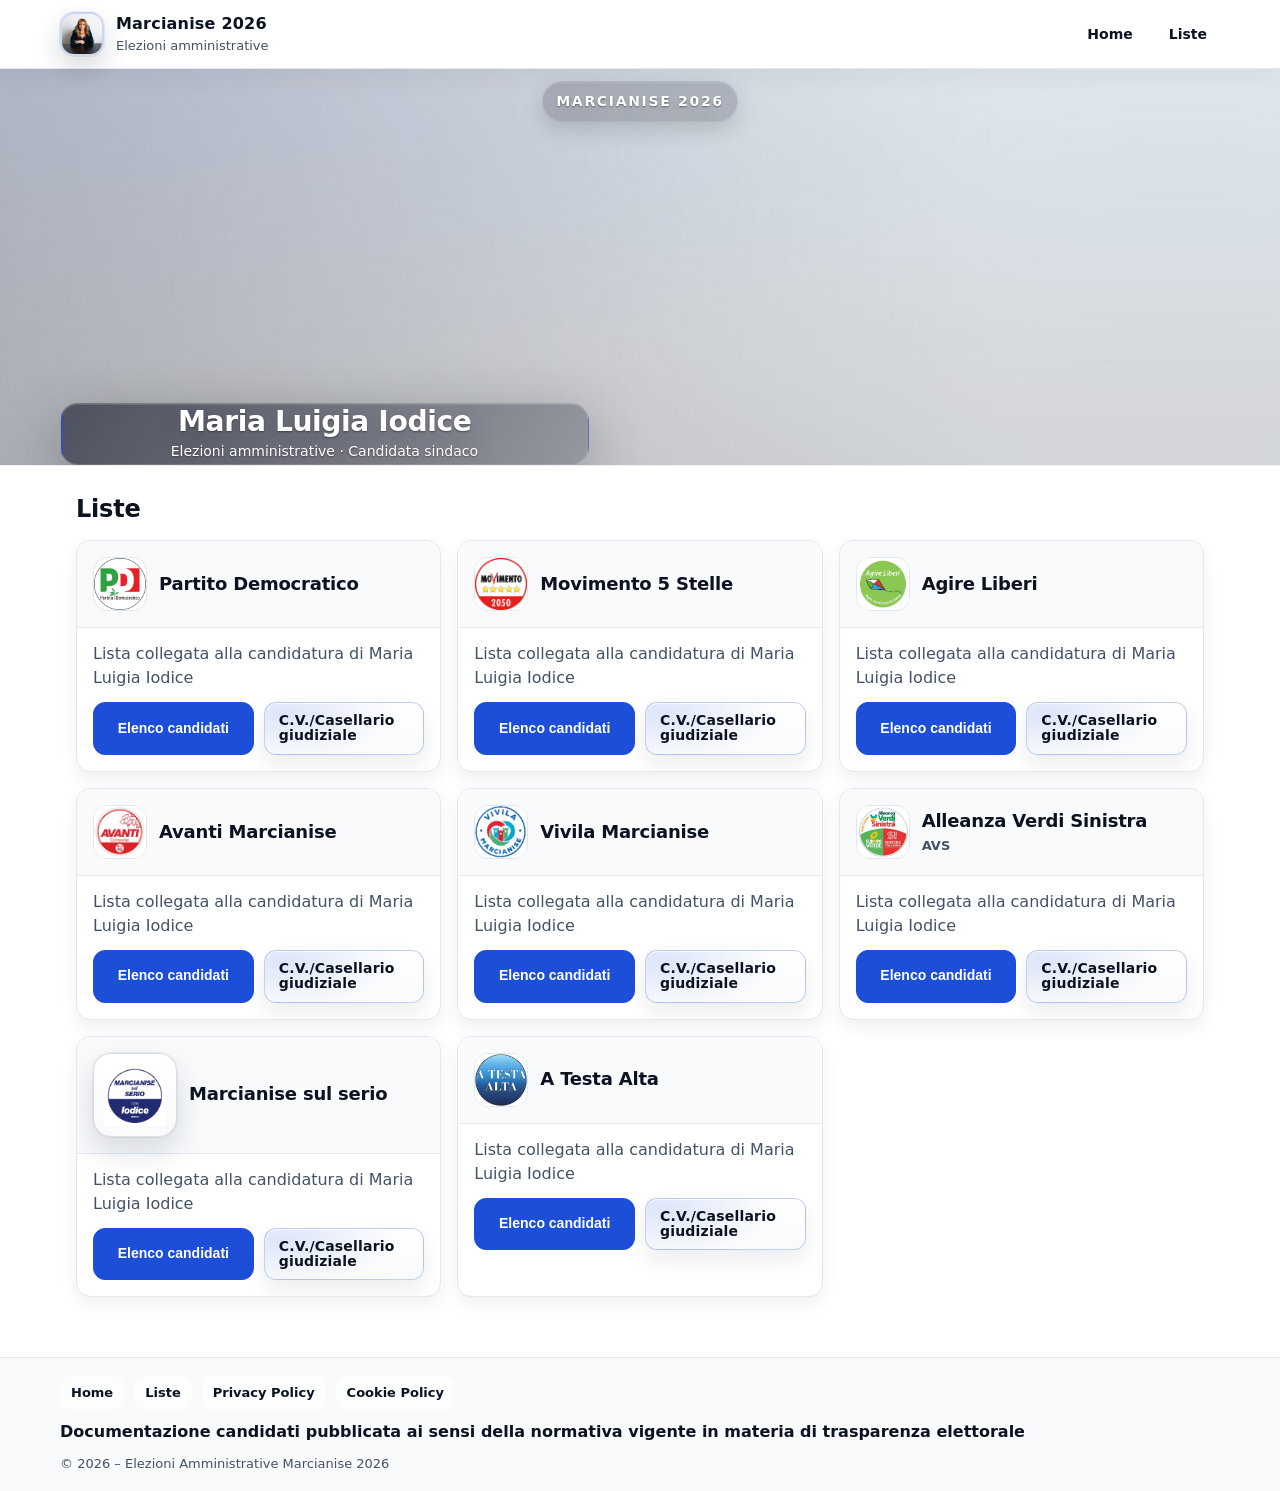
<file: index.html>
<!doctype html>
<html lang="it">
  <head>
    <meta charset="UTF-8" />
    <meta name="viewport" content="width=device-width, initial-scale=1.0" />
    <title>Elezioni Amministrative Marcianise 2026</title>
    <meta name="description" content="Pagina informativa: lista e documentazione candidati." />
    <meta name="referrer" content="no-referrer" />
    <meta
      http-equiv="Content-Security-Policy"
      content="default-src 'self'; img-src 'self' data:; style-src 'self' 'unsafe-inline'; script-src 'self' 'unsafe-inline'; base-uri 'self'; form-action 'none'; frame-ancestors 'none'; upgrade-insecure-requests"
    />
    <script>
      document.documentElement.classList.add("js")
    </script>
    <link rel="stylesheet" href="./style.css" />
    <link rel="preload" as="image" href="./1.webp" fetchpriority="high" media="(max-width: 640px) and (orientation: portrait)" />
    <link rel="preload" as="image" href="./1.1.webp" fetchpriority="high" media="(min-width: 641px)" />
    <script defer src="./nav.js"></script>
    <script defer src="./script.js"></script>
  </head>
  <body>
    <a class="skip-link" href="#contenuto">Vai al contenuto</a>

    <header class="site-header" role="banner">
      <div class="container header-inner">
        <a class="brand" href="#home" aria-label="Torna alla sezione Home">
          <img class="brand-logo" src="./2.webp" alt="Logo Marcianise 2026" width="44" height="44" decoding="async" />
          <div class="brand-text">
            <div class="brand-title" id="brandTitle">Marcianise 2026</div>
            <div class="brand-subtitle">Elezioni amministrative</div>
          </div>
        </a>

        <button class="nav-toggle" id="navToggle" type="button" aria-label="Apri menu" aria-expanded="false" aria-controls="topNav">
          <span class="nav-toggle-icon" aria-hidden="true">
            <span></span>
            <span></span>
            <span></span>
          </span>
        </button>

        <nav class="top-nav" id="topNav" aria-label="Navigazione">
          <ul class="nav-list" id="topNavList"></ul>
        </nav>
      </div>
    </header>

    <main id="contenuto" class="site-main" role="main">
      <section class="hero hero--image" id="home" aria-labelledby="hero-title">
        <div class="hero__media">
          <picture>
            <source media="(max-width: 640px) and (orientation: portrait)" srcset="./1.webp" />
            <source srcset="./1.1.webp" />
            <img class="hero__img" src="./1.1.webp" alt="Manifesto elettorale" decoding="async" fetchpriority="high" />
          </picture>
          <div class="hero__overlay" aria-hidden="true"></div>
        </div>
        <div class="container hero-inner">
          <div class="hero-kicker" id="hero-kicker">Marcianise 2026</div>
          <div class="hero-copy">
            <h1 class="h1" id="hero-title"><span id="candidateName">Maria Luigia Iodice</span></h1>
            <p class="lead">Elezioni amministrative · Candidata sindaco</p>
          </div>
        </div>
      </section>

      <section class="section" id="liste" aria-labelledby="lists-title">
        <div class="container">
          <div class="section-head">
            <h2 class="h2" id="lists-title">Liste</h2>
          </div>

          <div id="listsRoot" class="lists-grid" aria-live="polite"></div>
        </div>
      </section>

      <section class="section legal-section" id="privacy-policy" aria-labelledby="privacy-title">
        <div class="container legal-content">
          <div class="section-head">
            <h2 class="h2" id="privacy-title">Privacy Policy</h2>
            <p class="muted">Informativa sul trattamento dei dati personali ai sensi del Regolamento (UE) 2016/679 (“GDPR”).</p>
          </div>

          <dl class="legal-dl">
            <dt>Titolare del trattamento</dt>
            <dd>
              Il Titolare del trattamento dei dati personali trattati attraverso il presente sito è Maria Luigia Iodice, con recapito in Via Roma 25,
              81025 Marcianise (CE).<br />
              Email di contatto: [INSERIRE EMAIL UFFICIALE]<br />
              PEC: [INSERIRE EVENTUALE PEC]<br />
              Dominio del sito: [INSERIRE DOMINIO DEL SITO]
            </dd>

            <dt>Finalità del trattamento</dt>
            <dd>
              Il presente sito è realizzato con finalità di informazione politica ed elettorale in relazione alla candidatura a sindaco di Maria Luigia
              Iodice per le elezioni amministrative del Comune di Marcianise 2026. Il sito può inoltre pubblicare documentazione relativa ai candidati
              collegati alle liste, inclusi curriculum vitae e certificati del casellario giudiziale, ai sensi della normativa vigente in materia di
              trasparenza elettorale.
            </dd>

            <dt>Base giuridica del trattamento</dt>
            <dd>
              Il trattamento dei dati personali pubblicati sul sito trova la propria base giuridica nell’adempimento di obblighi previsti dalla normativa
              vigente in materia di trasparenza elettorale e, per i dati tecnici di navigazione eventualmente raccolti, nel legittimo interesse al corretto
              funzionamento e alla sicurezza del sito.
            </dd>

            <dt>Categorie di dati trattati</dt>
            <dd>
              <ul class="legal-list">
                <li>Dati di navigazione strettamente tecnici</li>
                <li>Dati identificativi contenuti nei documenti pubblicati</li>
                <li>Dati presenti nei curriculum vitae e nei certificati del casellario giudiziale dei candidati, nei limiti consentiti dalla legge</li>
              </ul>
            </dd>

            <dt>Minimizzazione dei dati</dt>
            <dd>
              I documenti pubblicati online devono essere preventivamente verificati e privati dei dati eccedenti o non pertinenti rispetto alle finalità
              di trasparenza elettorale.
              <div class="notice notice--info" role="note">
                <p class="muted">A titolo esemplificativo, non devono comparire o devono essere oscurati dati quali codice fiscale, indirizzo di residenza, numero di telefono personale, indirizzo email personale, riferimenti a documenti di riconoscimento, firma autografa, stato civile ed eventuale foto.</p>
              </div>
            </dd>

            <dt>Modalità del trattamento</dt>
            <dd>
              Il trattamento è effettuato con strumenti informatici e telematici, secondo principi di liceità, correttezza, trasparenza, pertinenza e
              minimizzazione, adottando misure ragionevoli di sicurezza adeguate alla natura dei dati trattati.
            </dd>

            <dt>Comunicazione e diffusione dei dati</dt>
            <dd>
              I dati pubblicati sul sito possono essere resi accessibili al pubblico esclusivamente nei limiti previsti dalla normativa in materia di
              trasparenza elettorale. I documenti pubblicati possono inoltre essere trasmessi al Comune di Marcianise nei termini e con le modalità
              previste dagli avvisi ufficiali.
            </dd>

            <dt>Periodo di conservazione</dt>
            <dd>
              I dati personali sono conservati online per il tempo strettamente necessario al perseguimento delle finalità informative ed agli adempimenti
              previsti dalla normativa elettorale applicabile, salvo eventuali ulteriori obblighi di legge o esigenze di tutela giuridica.
            </dd>

            <dt>Diritti degli interessati</dt>
            <dd>
              Gli interessati possono esercitare, nei casi previsti dagli articoli 15 e seguenti del GDPR, il diritto di accesso, rettifica, cancellazione,
              limitazione del trattamento, opposizione e gli altri diritti riconosciuti dalla normativa applicabile. Le richieste possono essere inviate al
              Titolare del trattamento ai recapiti sopra indicati.
            </dd>

            <dt>Diritto di reclamo</dt>
            <dd>Resta fermo il diritto di proporre reclamo al Garante per la protezione dei dati personali secondo le modalità previste dalla normativa vigente.</dd>

            <dt>Aggiornamenti</dt>
            <dd>
              La presente informativa può essere aggiornata in qualsiasi momento, anche in relazione a modifiche normative, tecniche o organizzative del
              sito. Data ultimo aggiornamento: [INSERIRE DATA]
            </dd>
          </dl>
        </div>
      </section>

      <section class="section legal-section" id="cookie-policy" aria-labelledby="cookie-title">
        <div class="container legal-content">
          <div class="section-head">
            <h2 class="h2" id="cookie-title">Cookie Policy</h2>
            <p class="muted">Informazioni sull’uso di cookie e tecnologie simili.</p>
          </div>

          <div class="notice notice--info" role="note">
            <p class="muted">
              Questo sito non utilizza cookie di profilazione né strumenti di tracciamento di terze parti. Se presenti, vengono utilizzati esclusivamente
              cookie tecnici strettamente necessari al corretto funzionamento del sito.
            </p>
          </div>

          <dl class="legal-dl">
            <dt>Cosa sono i cookie</dt>
            <dd>Piccoli file di testo che i siti web possono salvare sul dispositivo dell’utente per migliorare funzionalità e sicurezza.</dd>

            <dt>Cookie utilizzati</dt>
            <dd>
              <ul class="legal-list">
                <li>Cookie tecnici: necessari per la navigazione e per alcune funzionalità di base (se presenti)</li>
                <li>Cookie di profilazione: non utilizzati</li>
                <li>Cookie di terze parti: non utilizzati</li>
              </ul>
            </dd>

            <dt>Banner consenso</dt>
            <dd>
              Non è previsto un banner di consenso, poiché non sono impiegati cookie non tecnici. Qualora in futuro venissero introdotti strumenti di
              terze parti che richiedono consenso, il sito dovrà essere aggiornato con una gestione del consenso conforme.
            </dd>

            <dt>Gestione cookie dal browser</dt>
            <dd>È possibile gestire o disabilitare i cookie dalle impostazioni del proprio browser; la disabilitazione potrebbe influire su funzionalità tecniche.</dd>
          </dl>
        </div>
      </section>
    </main>

    <footer class="site-footer" role="contentinfo">
      <div class="container footer-inner">
        <nav class="footer-nav" aria-label="Link legali">
          <ul class="footer-links">
            <li><a href="#home">Home</a></li>
            <li><a href="#liste">Liste</a></li>
            <li><a href="#privacy-policy">Privacy Policy</a></li>
            <li><a href="#cookie-policy">Cookie Policy</a></li>
          </ul>
        </nav>
        <p class="footer-text">Documentazione candidati pubblicata ai sensi della normativa vigente in materia di trasparenza elettorale</p>
        <p class="footer-mini" id="footerYear"></p>
      </div>
    </footer>

  </body>
</html>
</file>
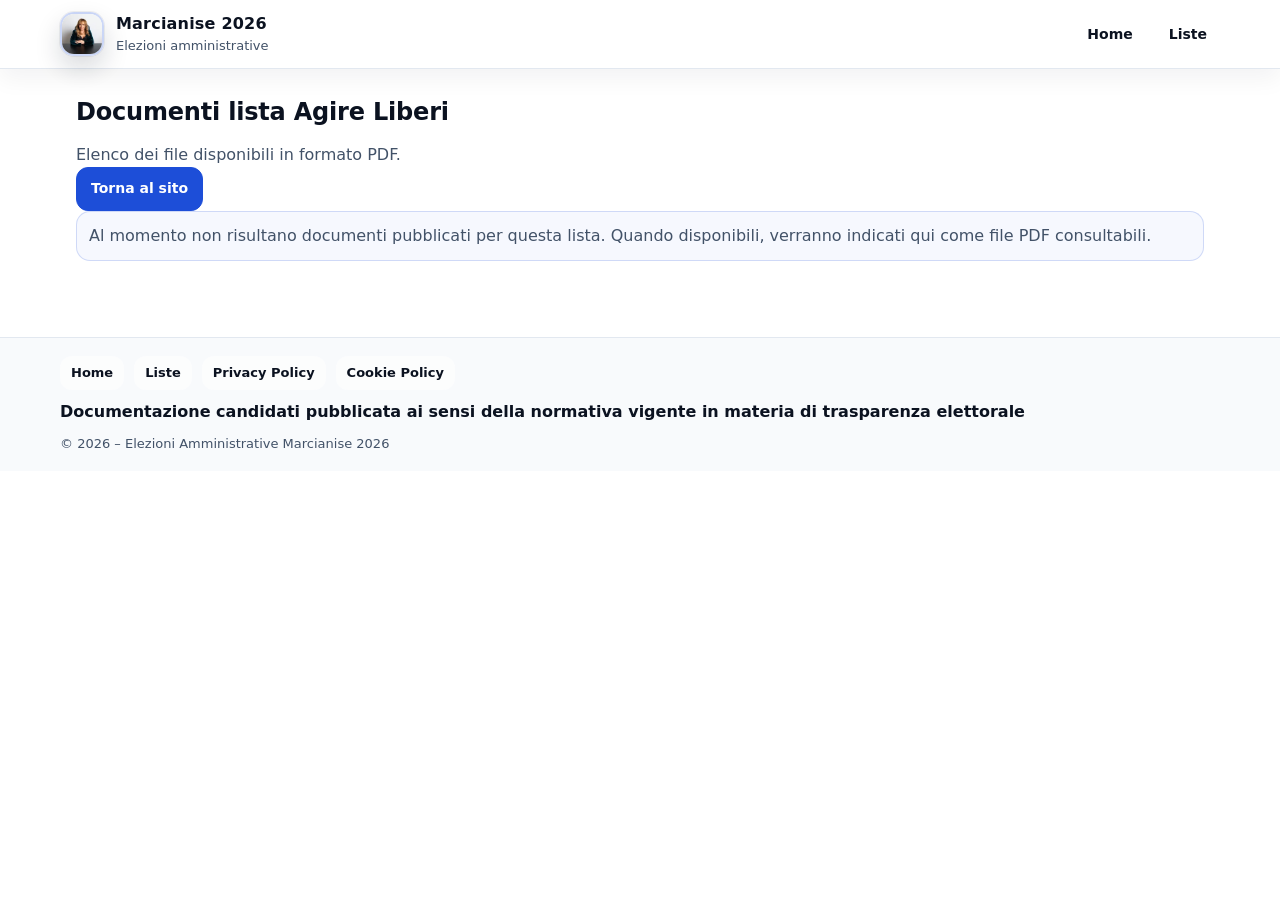
<file: cvcgagireliberi/index.html>
<!doctype html>
<html lang="it">
  <head>
    <meta charset="UTF-8" />
    <meta name="viewport" content="width=device-width, initial-scale=1.0" />
    <title>Documenti lista Agire Liberi</title>
    <meta name="referrer" content="no-referrer" />
    <meta
      http-equiv="Content-Security-Policy"
      content="default-src 'self'; img-src 'self' data:; style-src 'self' 'unsafe-inline'; script-src 'self' 'unsafe-inline'; base-uri 'self'; form-action 'none'; frame-ancestors 'none'; upgrade-insecure-requests"
    />
    <script>
      document.documentElement.classList.add("js")
    </script>
    <link rel="stylesheet" href="../style.css" />
    <script defer src="../nav.js"></script>
  </head>
  <body>
    <a class="skip-link" href="#contenuto">Vai al contenuto</a>

    <header class="site-header" role="banner">
      <div class="container header-inner">
        <a class="brand" href="../#home" aria-label="Torna alla Home">
          <img class="brand-logo" src="../2.webp" alt="Logo Marcianise 2026" width="44" height="44" decoding="async" />
          <div class="brand-text">
            <div class="brand-title">Marcianise 2026</div>
            <div class="brand-subtitle">Elezioni amministrative</div>
          </div>
        </a>

        <button class="nav-toggle" id="navToggle" type="button" aria-label="Apri menu" aria-expanded="false" aria-controls="topNav">
          <span class="nav-toggle-icon" aria-hidden="true">
            <span></span>
            <span></span>
            <span></span>
          </span>
        </button>

        <nav class="top-nav" id="topNav" aria-label="Navigazione">
          <ul class="nav-list">
            <li><a href="../#home">Home</a></li>
            <li><a href="../#liste">Liste</a></li>
          </ul>
        </nav>
      </div>
    </header>

    <main id="contenuto" class="site-main" role="main">
      <section class="section" aria-labelledby="docs-title">
        <div class="container">
          <div class="section-head">
            <h1 class="h2" id="docs-title">Documenti lista Agire Liberi</h1>
          </div>

          <p class="muted">Elenco dei file disponibili in formato PDF.</p>

          <div class="btn-row">
            <a class="btn btn-primary" href="../#liste">Torna al sito</a>
          </div>

          <div class="notice notice--info" role="note">
            <p class="muted">Al momento non risultano documenti pubblicati per questa lista. Quando disponibili, verranno indicati qui come file PDF consultabili.</p>
          </div>
        </div>
      </section>
    </main>

    <footer class="site-footer" role="contentinfo">
      <div class="container footer-inner">
        <nav class="footer-nav" aria-label="Link legali">
          <ul class="footer-links">
            <li><a href="../#home">Home</a></li>
            <li><a href="../#liste">Liste</a></li>
            <li><a href="../#privacy-policy">Privacy Policy</a></li>
            <li><a href="../#cookie-policy">Cookie Policy</a></li>
          </ul>
        </nav>
        <p class="footer-text">Documentazione candidati pubblicata ai sensi della normativa vigente in materia di trasparenza elettorale</p>
        <p class="footer-mini">© <span id="year"></span> – Elezioni Amministrative Marcianise 2026</p>
      </div>
    </footer>

    <script>
      document.getElementById("year").textContent = String(new Date().getFullYear())
    </script>
  </body>
</html>
</file>
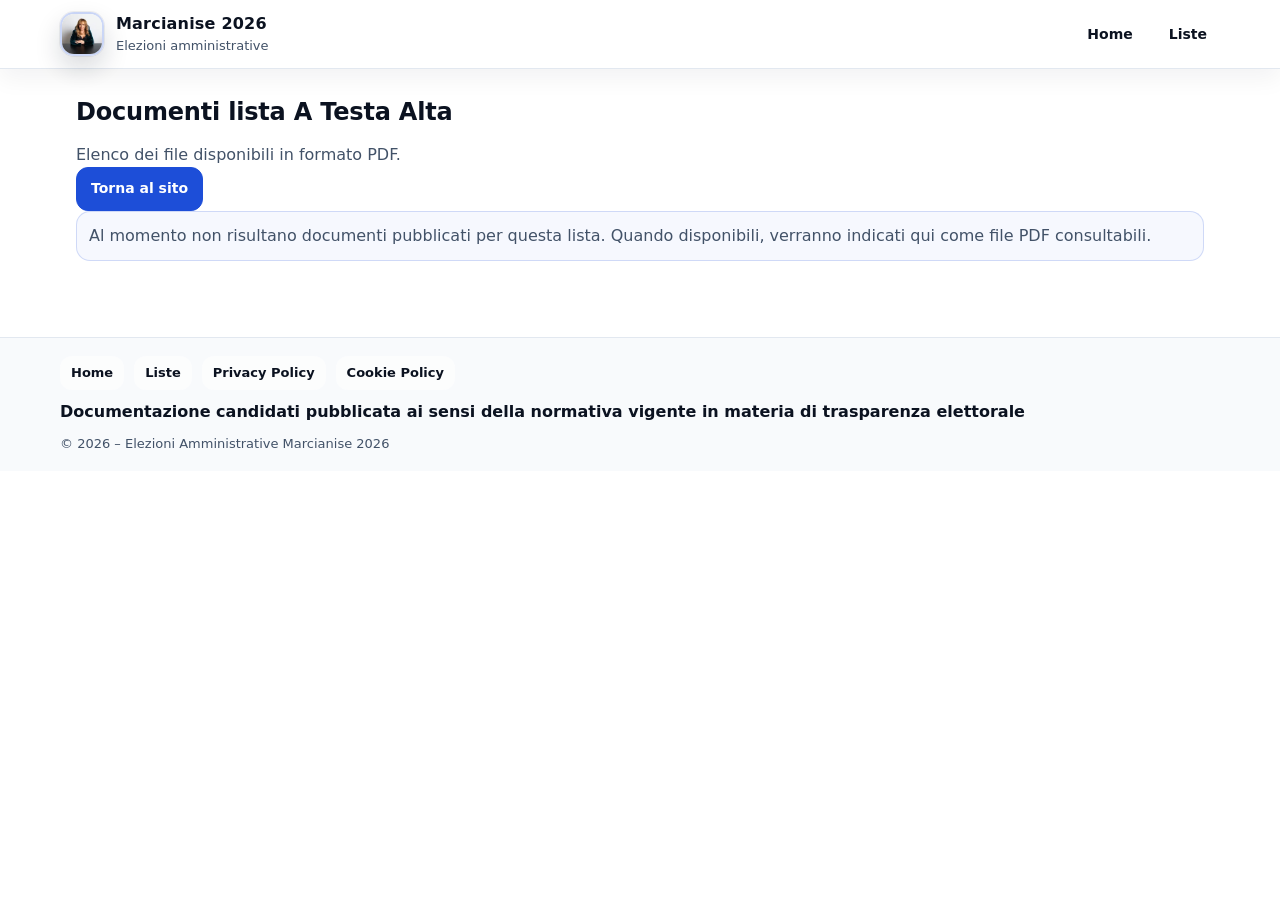
<file: cvcgatestaalta/index.html>
<!doctype html>
<html lang="it">
  <head>
    <meta charset="UTF-8" />
    <meta name="viewport" content="width=device-width, initial-scale=1.0" />
    <title>Documenti lista A Testa Alta</title>
    <meta name="referrer" content="no-referrer" />
    <meta
      http-equiv="Content-Security-Policy"
      content="default-src 'self'; img-src 'self' data:; style-src 'self' 'unsafe-inline'; script-src 'self' 'unsafe-inline'; base-uri 'self'; form-action 'none'; frame-ancestors 'none'; upgrade-insecure-requests"
    />
    <script>
      document.documentElement.classList.add("js")
    </script>
    <link rel="stylesheet" href="../style.css" />
    <script defer src="../nav.js"></script>
  </head>
  <body>
    <a class="skip-link" href="#contenuto">Vai al contenuto</a>

    <header class="site-header" role="banner">
      <div class="container header-inner">
        <a class="brand" href="../#home" aria-label="Torna alla Home">
          <img class="brand-logo" src="../2.webp" alt="Logo Marcianise 2026" width="44" height="44" decoding="async" />
          <div class="brand-text">
            <div class="brand-title">Marcianise 2026</div>
            <div class="brand-subtitle">Elezioni amministrative</div>
          </div>
        </a>

        <button class="nav-toggle" id="navToggle" type="button" aria-label="Apri menu" aria-expanded="false" aria-controls="topNav">
          <span class="nav-toggle-icon" aria-hidden="true">
            <span></span>
            <span></span>
            <span></span>
          </span>
        </button>

        <nav class="top-nav" id="topNav" aria-label="Navigazione">
          <ul class="nav-list">
            <li><a href="../#home">Home</a></li>
            <li><a href="../#liste">Liste</a></li>
          </ul>
        </nav>
      </div>
    </header>

    <main id="contenuto" class="site-main" role="main">
      <section class="section" aria-labelledby="docs-title">
        <div class="container">
          <div class="section-head">
            <h1 class="h2" id="docs-title">Documenti lista A Testa Alta</h1>
          </div>

          <p class="muted">Elenco dei file disponibili in formato PDF.</p>

          <div class="btn-row">
            <a class="btn btn-primary" href="../#liste">Torna al sito</a>
          </div>

          <div class="notice notice--info" role="note">
            <p class="muted">Al momento non risultano documenti pubblicati per questa lista. Quando disponibili, verranno indicati qui come file PDF consultabili.</p>
          </div>
        </div>
      </section>
    </main>

    <footer class="site-footer" role="contentinfo">
      <div class="container footer-inner">
        <nav class="footer-nav" aria-label="Link legali">
          <ul class="footer-links">
            <li><a href="../#home">Home</a></li>
            <li><a href="../#liste">Liste</a></li>
            <li><a href="../#privacy-policy">Privacy Policy</a></li>
            <li><a href="../#cookie-policy">Cookie Policy</a></li>
          </ul>
        </nav>
        <p class="footer-text">Documentazione candidati pubblicata ai sensi della normativa vigente in materia di trasparenza elettorale</p>
        <p class="footer-mini">© <span id="year"></span> – Elezioni Amministrative Marcianise 2026</p>
      </div>
    </footer>

    <script>
      document.getElementById("year").textContent = String(new Date().getFullYear())
    </script>
  </body>
</html>
</file>
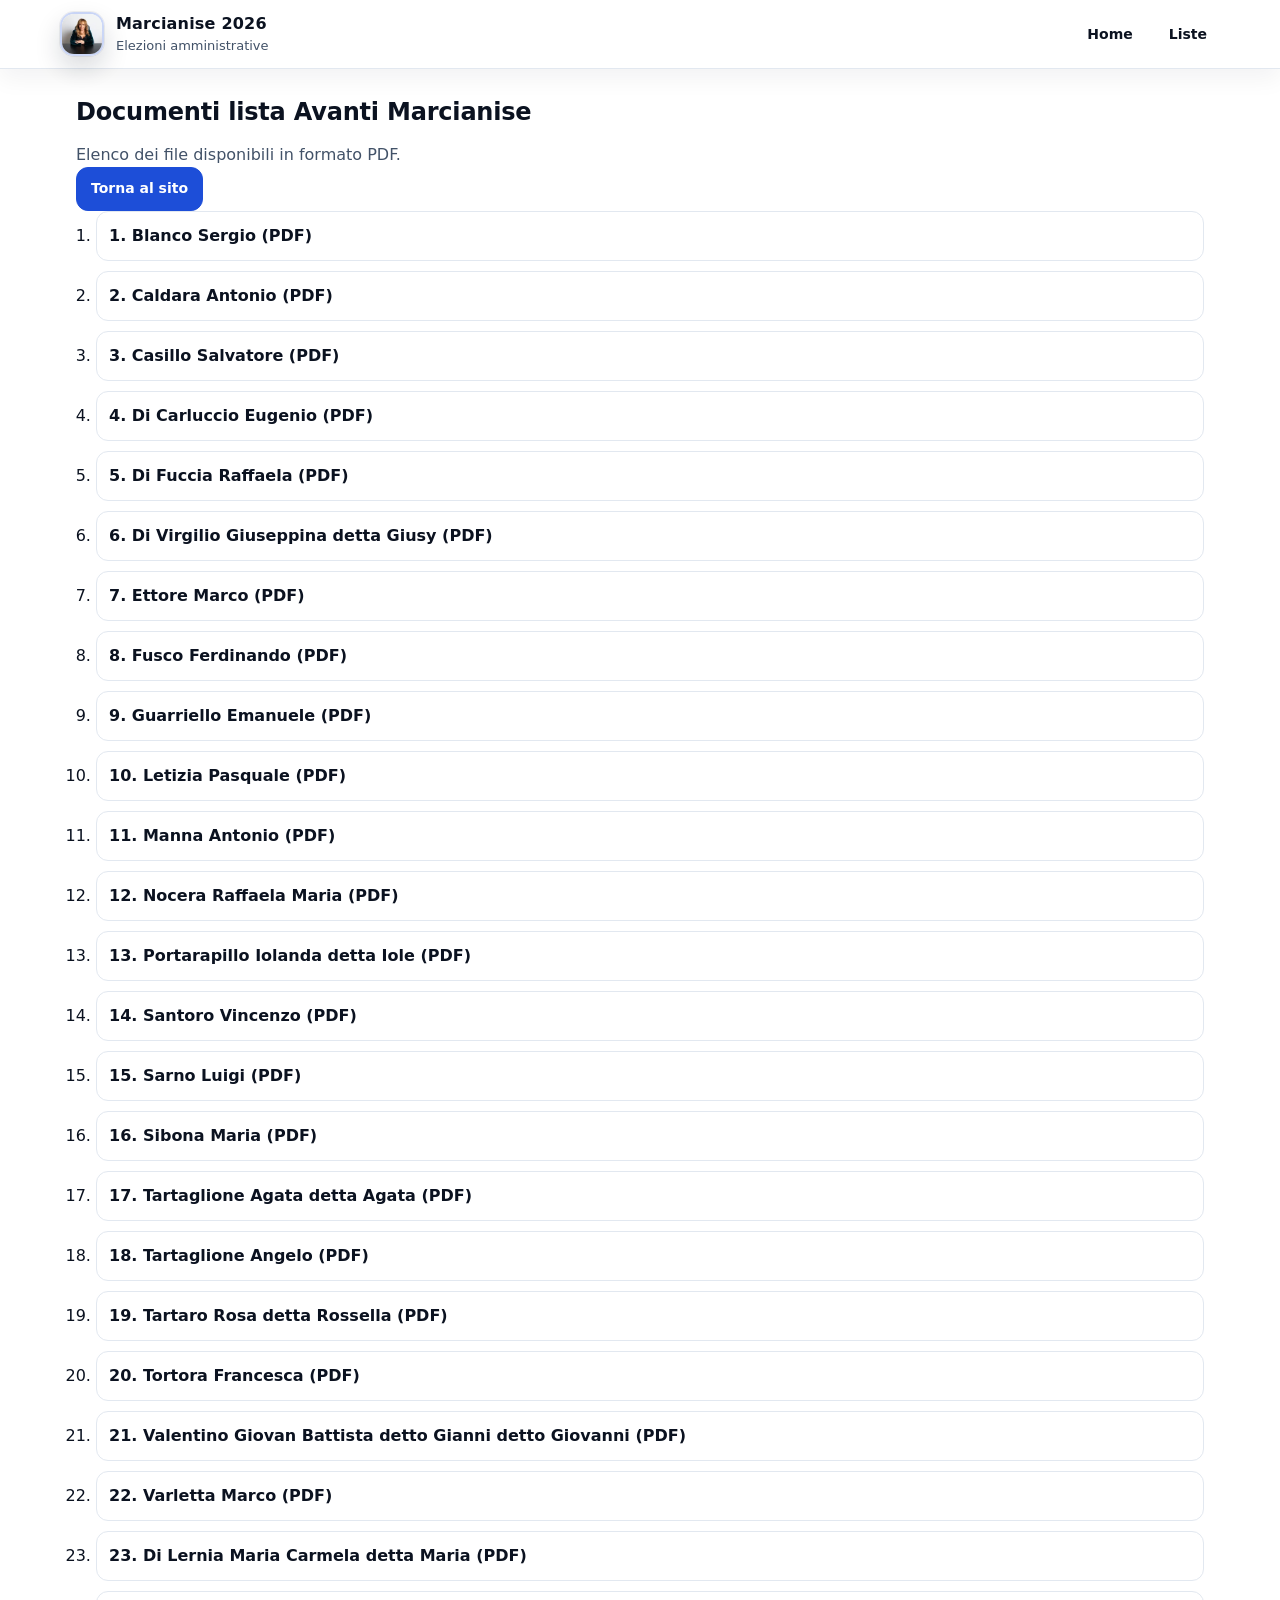
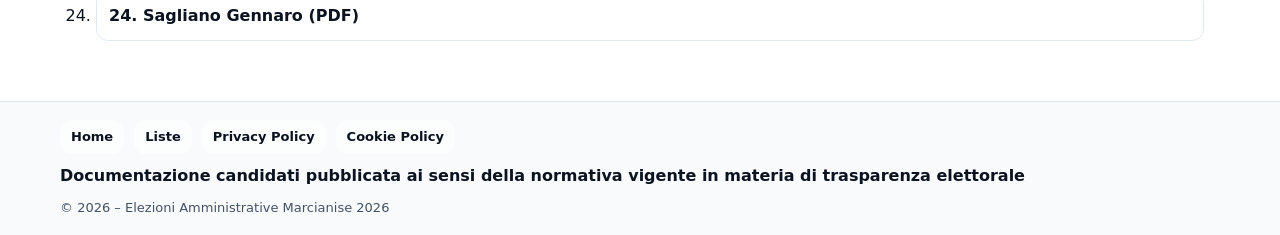
<file: cvcgavanti/index.html>
<!doctype html>
<html lang="it">
  <head>
    <meta charset="UTF-8" />
    <meta name="viewport" content="width=device-width, initial-scale=1.0" />
    <title>Documenti lista Avanti Marcianise</title>
    <meta name="referrer" content="no-referrer" />
    <meta
      http-equiv="Content-Security-Policy"
      content="default-src 'self'; img-src 'self' data:; style-src 'self' 'unsafe-inline'; script-src 'self' 'unsafe-inline'; base-uri 'self'; form-action 'none'; frame-ancestors 'none'; upgrade-insecure-requests"
    />
    <script>
      document.documentElement.classList.add("js")
    </script>
    <link rel="stylesheet" href="../style.css" />
    <script defer src="../nav.js"></script>
  </head>
  <body>
    <a class="skip-link" href="#contenuto">Vai al contenuto</a>

    <header class="site-header" role="banner">
      <div class="container header-inner">
        <a class="brand" href="../#home" aria-label="Torna alla Home">
          <img class="brand-logo" src="../2.webp" alt="Logo Marcianise 2026" width="44" height="44" decoding="async" />
          <div class="brand-text">
            <div class="brand-title">Marcianise 2026</div>
            <div class="brand-subtitle">Elezioni amministrative</div>
          </div>
        </a>

        <button class="nav-toggle" id="navToggle" type="button" aria-label="Apri menu" aria-expanded="false" aria-controls="topNav">
          <span class="nav-toggle-icon" aria-hidden="true">
            <span></span>
            <span></span>
            <span></span>
          </span>
        </button>

        <nav class="top-nav" id="topNav" aria-label="Navigazione">
          <ul class="nav-list">
            <li><a href="../#home">Home</a></li>
            <li><a href="../#liste">Liste</a></li>
          </ul>
        </nav>
      </div>
    </header>

    <main id="contenuto" class="site-main" role="main">
      <section class="section" aria-labelledby="docs-title">
        <div class="container">
          <div class="section-head">
            <h1 class="h2" id="docs-title">Documenti lista Avanti Marcianise</h1>
          </div>

          <p class="muted">Elenco dei file disponibili in formato PDF.</p>

          <div class="btn-row">
            <a class="btn btn-primary" href="../#liste">Torna al sito</a>
          </div>

          <ol class="candidate-grid" role="list" aria-label="Elenco documenti">
            <li class="candidate-item"><a href="./1.%20Blanco%20Sergio.pdf" target="_blank" rel="noopener noreferrer" referrerpolicy="no-referrer">1. Blanco Sergio (PDF)</a></li>
            <li class="candidate-item"><a href="./2.%20Caldara%20Antonio.pdf" target="_blank" rel="noopener noreferrer" referrerpolicy="no-referrer">2. Caldara Antonio (PDF)</a></li>
            <li class="candidate-item"><a href="./3.%20Casillo%20Salvatore.pdf" target="_blank" rel="noopener noreferrer" referrerpolicy="no-referrer">3. Casillo Salvatore (PDF)</a></li>
            <li class="candidate-item"><a href="./4.%20Di%20Carluccio%20Eugenio.pdf" target="_blank" rel="noopener noreferrer" referrerpolicy="no-referrer">4. Di Carluccio Eugenio (PDF)</a></li>
            <li class="candidate-item"><a href="./5.%20Di%20Fuccia%20Raffaela.pdf" target="_blank" rel="noopener noreferrer" referrerpolicy="no-referrer">5. Di Fuccia Raffaela (PDF)</a></li>
            <li class="candidate-item"><a href="./6.%20Di%20Virgilio%20Giuseppina%20detta%20Giusy.pdf" target="_blank" rel="noopener noreferrer" referrerpolicy="no-referrer">6. Di Virgilio Giuseppina detta Giusy (PDF)</a></li>
            <li class="candidate-item"><a href="./7.%20Ettore%20Marco.pdf" target="_blank" rel="noopener noreferrer" referrerpolicy="no-referrer">7. Ettore Marco (PDF)</a></li>
            <li class="candidate-item"><a href="./8.%20Fusco%20Ferdinando.pdf" target="_blank" rel="noopener noreferrer" referrerpolicy="no-referrer">8. Fusco Ferdinando (PDF)</a></li>
            <li class="candidate-item"><a href="./9.%20Guarriello%20Emanuele.pdf" target="_blank" rel="noopener noreferrer" referrerpolicy="no-referrer">9. Guarriello Emanuele (PDF)</a></li>
            <li class="candidate-item"><a href="./10.%20Letizia%20Pasquale.pdf" target="_blank" rel="noopener noreferrer" referrerpolicy="no-referrer">10. Letizia Pasquale (PDF)</a></li>
            <li class="candidate-item"><a href="./11.%20Manna%20Antonio.pdf" target="_blank" rel="noopener noreferrer" referrerpolicy="no-referrer">11. Manna Antonio (PDF)</a></li>
            <li class="candidate-item"><a href="./12.%20Nocera%20Raffaela%20Maria.pdf" target="_blank" rel="noopener noreferrer" referrerpolicy="no-referrer">12. Nocera Raffaela Maria (PDF)</a></li>
            <li class="candidate-item"><a href="./13.%20Portarapillo%20Iolanda%20detta%20Iole.pdf" target="_blank" rel="noopener noreferrer" referrerpolicy="no-referrer">13. Portarapillo Iolanda detta Iole (PDF)</a></li>
            <li class="candidate-item"><a href="./14.%20Santoro%20Vincenzo.pdf" target="_blank" rel="noopener noreferrer" referrerpolicy="no-referrer">14. Santoro Vincenzo (PDF)</a></li>
            <li class="candidate-item"><a href="./15.%20Sarno%20Luigi.pdf" target="_blank" rel="noopener noreferrer" referrerpolicy="no-referrer">15. Sarno Luigi (PDF)</a></li>
            <li class="candidate-item"><a href="./16.%20Sibona%20Maria.pdf" target="_blank" rel="noopener noreferrer" referrerpolicy="no-referrer">16. Sibona Maria (PDF)</a></li>
            <li class="candidate-item"><a href="./17.%20Tartaglione%20Agata%20detta%20Agata.pdf" target="_blank" rel="noopener noreferrer" referrerpolicy="no-referrer">17. Tartaglione Agata detta Agata (PDF)</a></li>
            <li class="candidate-item"><a href="./18.%20Tartaglione%20Angelo.pdf" target="_blank" rel="noopener noreferrer" referrerpolicy="no-referrer">18. Tartaglione Angelo (PDF)</a></li>
            <li class="candidate-item"><a href="./19.%20Tartaro%20Rosa%20detta%20Rossella.pdf" target="_blank" rel="noopener noreferrer" referrerpolicy="no-referrer">19. Tartaro Rosa detta Rossella (PDF)</a></li>
            <li class="candidate-item"><a href="./20.%20Tortora%20Francesca.pdf" target="_blank" rel="noopener noreferrer" referrerpolicy="no-referrer">20. Tortora Francesca (PDF)</a></li>
            <li class="candidate-item"><a href="./21.%20Valentino%20Giovan%20Battista%20detto%20Gianni%20detto%20Giovanni.pdf" target="_blank" rel="noopener noreferrer" referrerpolicy="no-referrer">21. Valentino Giovan Battista detto Gianni detto Giovanni (PDF)</a></li>
            <li class="candidate-item"><a href="./22.%20Varletta%20Marco.pdf" target="_blank" rel="noopener noreferrer" referrerpolicy="no-referrer">22. Varletta Marco (PDF)</a></li>
            <li class="candidate-item"><a href="./23.%20Di%20Lernia%20Maria%20Carmela%20detta%20Maria.pdf" target="_blank" rel="noopener noreferrer" referrerpolicy="no-referrer">23. Di Lernia Maria Carmela detta Maria (PDF)</a></li>
            <li class="candidate-item"><a href="./24.%20Sagliano%20Gennaro.pdf" target="_blank" rel="noopener noreferrer" referrerpolicy="no-referrer">24. Sagliano Gennaro (PDF)</a></li>
          </ol>
        </div>
      </section>
    </main>

    <footer class="site-footer" role="contentinfo">
      <div class="container footer-inner">
        <nav class="footer-nav" aria-label="Link legali">
          <ul class="footer-links">
            <li><a href="../#home">Home</a></li>
            <li><a href="../#liste">Liste</a></li>
            <li><a href="../#privacy-policy">Privacy Policy</a></li>
            <li><a href="../#cookie-policy">Cookie Policy</a></li>
          </ul>
        </nav>
        <p class="footer-text">Documentazione candidati pubblicata ai sensi della normativa vigente in materia di trasparenza elettorale</p>
        <p class="footer-mini">© <span id="year"></span> – Elezioni Amministrative Marcianise 2026</p>
      </div>
    </footer>

    <script>
      document.getElementById("year").textContent = String(new Date().getFullYear())
    </script>
  </body>
</html>
</file>
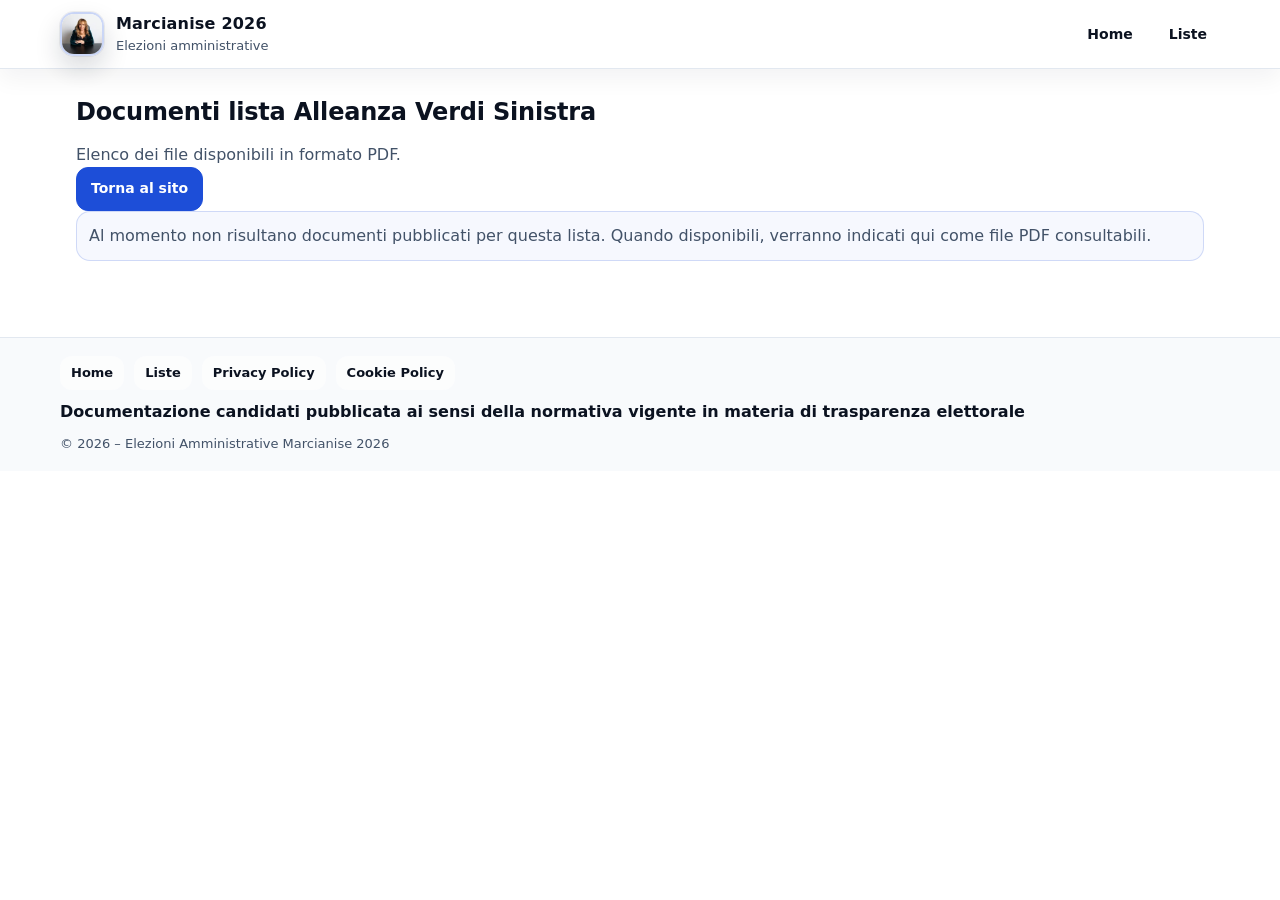
<file: cvcgavs/index.html>
<!doctype html>
<html lang="it">
  <head>
    <meta charset="UTF-8" />
    <meta name="viewport" content="width=device-width, initial-scale=1.0" />
    <title>Documenti lista Alleanza Verdi Sinistra</title>
    <meta name="referrer" content="no-referrer" />
    <meta
      http-equiv="Content-Security-Policy"
      content="default-src 'self'; img-src 'self' data:; style-src 'self' 'unsafe-inline'; script-src 'self' 'unsafe-inline'; base-uri 'self'; form-action 'none'; frame-ancestors 'none'; upgrade-insecure-requests"
    />
    <script>
      document.documentElement.classList.add("js")
    </script>
    <link rel="stylesheet" href="../style.css" />
    <script defer src="../nav.js"></script>
  </head>
  <body>
    <a class="skip-link" href="#contenuto">Vai al contenuto</a>

    <header class="site-header" role="banner">
      <div class="container header-inner">
        <a class="brand" href="../#home" aria-label="Torna alla Home">
          <img class="brand-logo" src="../2.webp" alt="Logo Marcianise 2026" width="44" height="44" decoding="async" />
          <div class="brand-text">
            <div class="brand-title">Marcianise 2026</div>
            <div class="brand-subtitle">Elezioni amministrative</div>
          </div>
        </a>

        <button class="nav-toggle" id="navToggle" type="button" aria-label="Apri menu" aria-expanded="false" aria-controls="topNav">
          <span class="nav-toggle-icon" aria-hidden="true">
            <span></span>
            <span></span>
            <span></span>
          </span>
        </button>

        <nav class="top-nav" id="topNav" aria-label="Navigazione">
          <ul class="nav-list">
            <li><a href="../#home">Home</a></li>
            <li><a href="../#liste">Liste</a></li>
          </ul>
        </nav>
      </div>
    </header>

    <main id="contenuto" class="site-main" role="main">
      <section class="section" aria-labelledby="docs-title">
        <div class="container">
          <div class="section-head">
            <h1 class="h2" id="docs-title">Documenti lista Alleanza Verdi Sinistra</h1>
          </div>

          <p class="muted">Elenco dei file disponibili in formato PDF.</p>

          <div class="btn-row">
            <a class="btn btn-primary" href="../#liste">Torna al sito</a>
          </div>

          <div class="notice notice--info" role="note">
            <p class="muted">Al momento non risultano documenti pubblicati per questa lista. Quando disponibili, verranno indicati qui come file PDF consultabili.</p>
          </div>
        </div>
      </section>
    </main>

    <footer class="site-footer" role="contentinfo">
      <div class="container footer-inner">
        <nav class="footer-nav" aria-label="Link legali">
          <ul class="footer-links">
            <li><a href="../#home">Home</a></li>
            <li><a href="../#liste">Liste</a></li>
            <li><a href="../#privacy-policy">Privacy Policy</a></li>
            <li><a href="../#cookie-policy">Cookie Policy</a></li>
          </ul>
        </nav>
        <p class="footer-text">Documentazione candidati pubblicata ai sensi della normativa vigente in materia di trasparenza elettorale</p>
        <p class="footer-mini">© <span id="year"></span> – Elezioni Amministrative Marcianise 2026</p>
      </div>
    </footer>

    <script>
      document.getElementById("year").textContent = String(new Date().getFullYear())
    </script>
  </body>
</html>
</file>
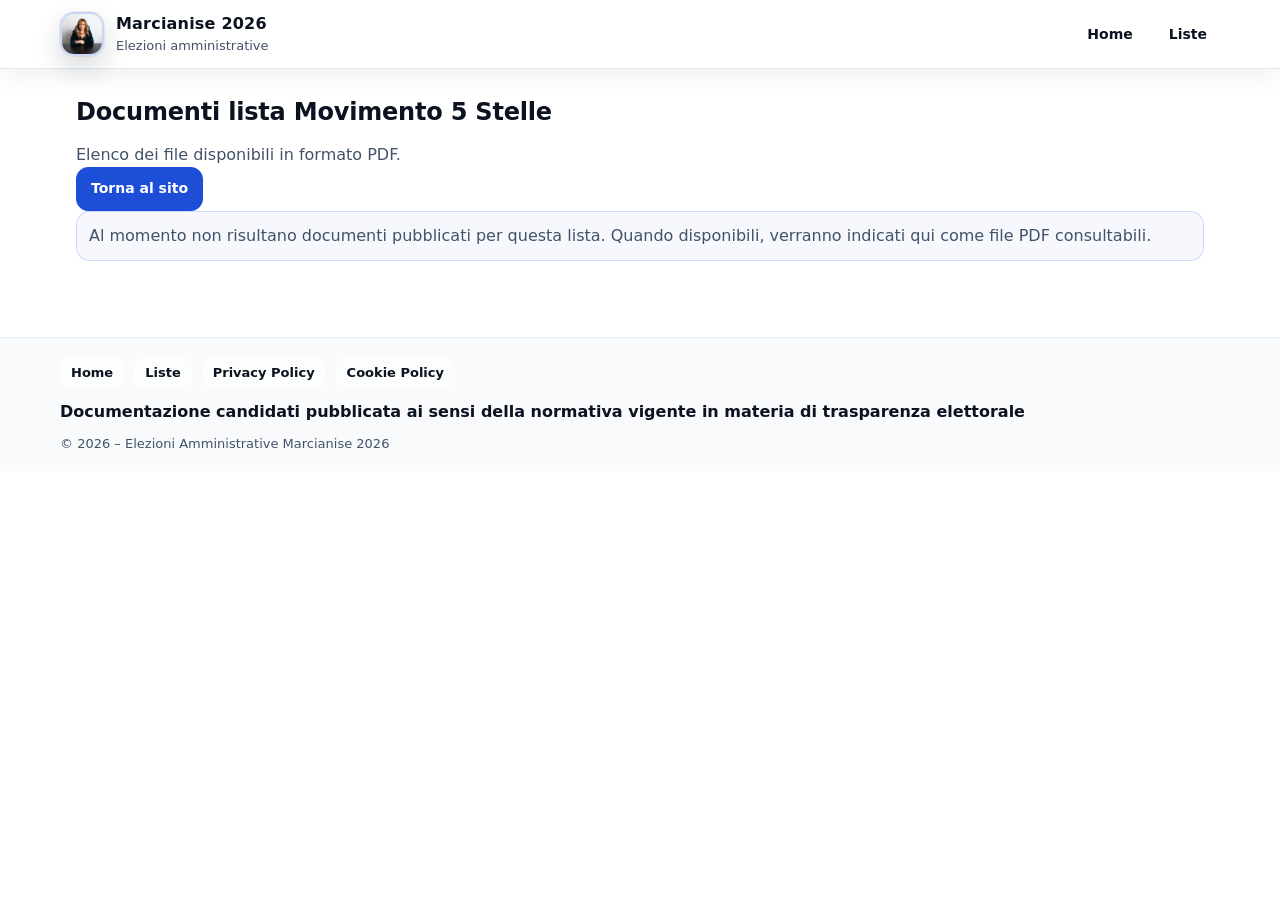
<file: cvcgm5s/index.html>
<!doctype html>
<html lang="it">
  <head>
    <meta charset="UTF-8" />
    <meta name="viewport" content="width=device-width, initial-scale=1.0" />
    <title>Documenti lista Movimento 5 Stelle</title>
    <meta name="referrer" content="no-referrer" />
    <meta
      http-equiv="Content-Security-Policy"
      content="default-src 'self'; img-src 'self' data:; style-src 'self' 'unsafe-inline'; script-src 'self' 'unsafe-inline'; base-uri 'self'; form-action 'none'; frame-ancestors 'none'; upgrade-insecure-requests"
    />
    <script>
      document.documentElement.classList.add("js")
    </script>
    <link rel="stylesheet" href="../style.css" />
    <script defer src="../nav.js"></script>
  </head>
  <body>
    <a class="skip-link" href="#contenuto">Vai al contenuto</a>

    <header class="site-header" role="banner">
      <div class="container header-inner">
        <a class="brand" href="../#home" aria-label="Torna alla Home">
          <img class="brand-logo" src="../2.webp" alt="Logo Marcianise 2026" width="44" height="44" decoding="async" />
          <div class="brand-text">
            <div class="brand-title">Marcianise 2026</div>
            <div class="brand-subtitle">Elezioni amministrative</div>
          </div>
        </a>

        <button class="nav-toggle" id="navToggle" type="button" aria-label="Apri menu" aria-expanded="false" aria-controls="topNav">
          <span class="nav-toggle-icon" aria-hidden="true">
            <span></span>
            <span></span>
            <span></span>
          </span>
        </button>

        <nav class="top-nav" id="topNav" aria-label="Navigazione">
          <ul class="nav-list">
            <li><a href="../#home">Home</a></li>
            <li><a href="../#liste">Liste</a></li>
          </ul>
        </nav>
      </div>
    </header>

    <main id="contenuto" class="site-main" role="main">
      <section class="section" aria-labelledby="docs-title">
        <div class="container">
          <div class="section-head">
            <h1 class="h2" id="docs-title">Documenti lista Movimento 5 Stelle</h1>
          </div>

          <p class="muted">Elenco dei file disponibili in formato PDF.</p>

          <div class="btn-row">
            <a class="btn btn-primary" href="../#liste">Torna al sito</a>
          </div>

          <div class="notice notice--info" role="note">
            <p class="muted">Al momento non risultano documenti pubblicati per questa lista. Quando disponibili, verranno indicati qui come file PDF consultabili.</p>
          </div>
        </div>
      </section>
    </main>

    <footer class="site-footer" role="contentinfo">
      <div class="container footer-inner">
        <nav class="footer-nav" aria-label="Link legali">
          <ul class="footer-links">
            <li><a href="../#home">Home</a></li>
            <li><a href="../#liste">Liste</a></li>
            <li><a href="../#privacy-policy">Privacy Policy</a></li>
            <li><a href="../#cookie-policy">Cookie Policy</a></li>
          </ul>
        </nav>
        <p class="footer-text">Documentazione candidati pubblicata ai sensi della normativa vigente in materia di trasparenza elettorale</p>
        <p class="footer-mini">© <span id="year"></span> – Elezioni Amministrative Marcianise 2026</p>
      </div>
    </footer>

    <script>
      document.getElementById("year").textContent = String(new Date().getFullYear())
    </script>
  </body>
</html>
</file>
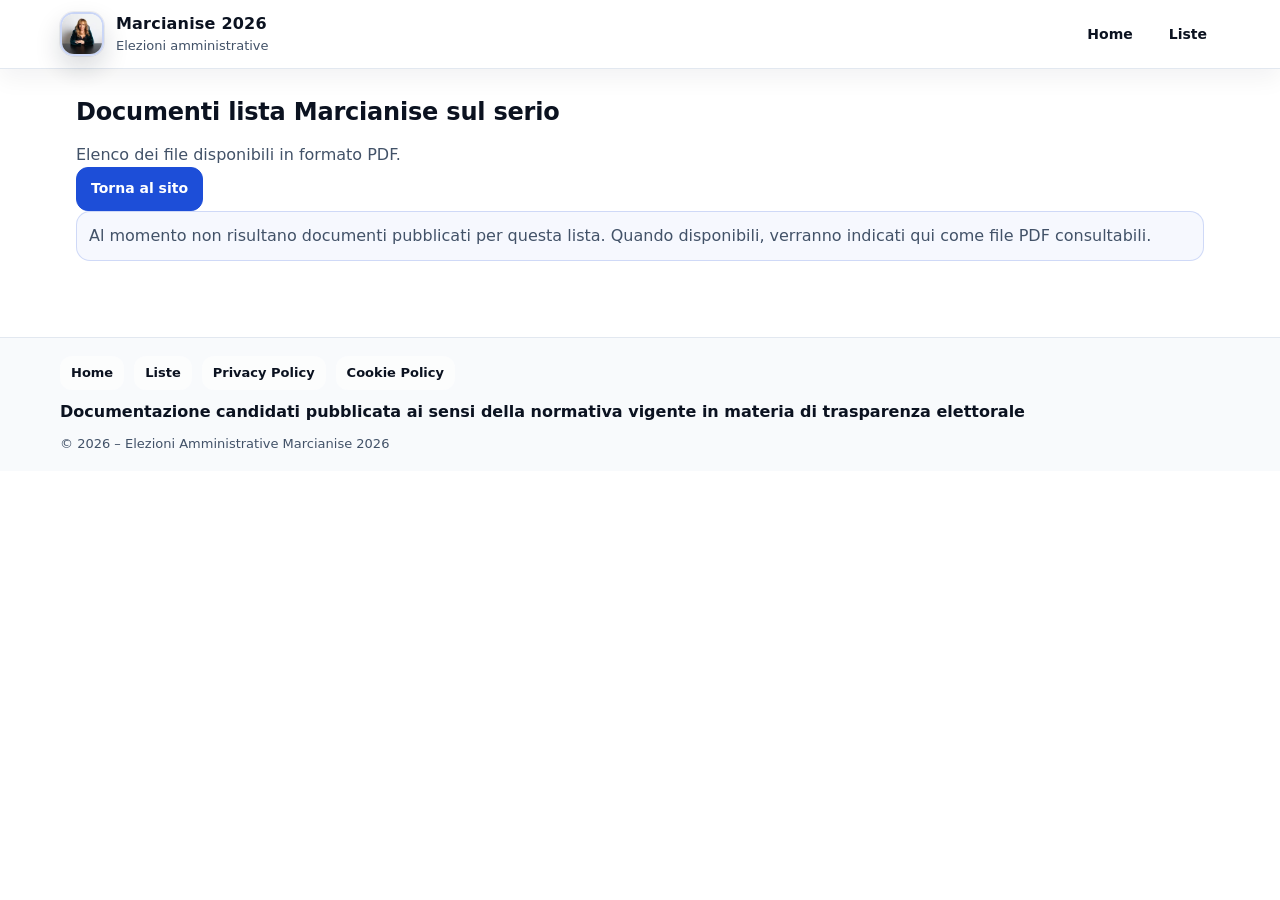
<file: cvcgmarcianisesulserio/index.html>
<!doctype html>
<html lang="it">
  <head>
    <meta charset="UTF-8" />
    <meta name="viewport" content="width=device-width, initial-scale=1.0" />
    <title>Documenti lista Marcianise sul serio</title>
    <meta name="referrer" content="no-referrer" />
    <meta
      http-equiv="Content-Security-Policy"
      content="default-src 'self'; img-src 'self' data:; style-src 'self' 'unsafe-inline'; script-src 'self' 'unsafe-inline'; base-uri 'self'; form-action 'none'; frame-ancestors 'none'; upgrade-insecure-requests"
    />
    <script>
      document.documentElement.classList.add("js")
    </script>
    <link rel="stylesheet" href="../style.css" />
    <script defer src="../nav.js"></script>
  </head>
  <body>
    <a class="skip-link" href="#contenuto">Vai al contenuto</a>

    <header class="site-header" role="banner">
      <div class="container header-inner">
        <a class="brand" href="../#home" aria-label="Torna alla Home">
          <img class="brand-logo" src="../2.webp" alt="Logo Marcianise 2026" width="44" height="44" decoding="async" />
          <div class="brand-text">
            <div class="brand-title">Marcianise 2026</div>
            <div class="brand-subtitle">Elezioni amministrative</div>
          </div>
        </a>

        <button class="nav-toggle" id="navToggle" type="button" aria-label="Apri menu" aria-expanded="false" aria-controls="topNav">
          <span class="nav-toggle-icon" aria-hidden="true">
            <span></span>
            <span></span>
            <span></span>
          </span>
        </button>

        <nav class="top-nav" id="topNav" aria-label="Navigazione">
          <ul class="nav-list">
            <li><a href="../#home">Home</a></li>
            <li><a href="../#liste">Liste</a></li>
          </ul>
        </nav>
      </div>
    </header>

    <main id="contenuto" class="site-main" role="main">
      <section class="section" aria-labelledby="docs-title">
        <div class="container">
          <div class="section-head">
            <h1 class="h2" id="docs-title">Documenti lista Marcianise sul serio</h1>
          </div>

          <p class="muted">Elenco dei file disponibili in formato PDF.</p>

          <div class="btn-row">
            <a class="btn btn-primary" href="../#liste">Torna al sito</a>
          </div>

          <div class="notice notice--info" role="note">
            <p class="muted">Al momento non risultano documenti pubblicati per questa lista. Quando disponibili, verranno indicati qui come file PDF consultabili.</p>
          </div>
        </div>
      </section>
    </main>

    <footer class="site-footer" role="contentinfo">
      <div class="container footer-inner">
        <nav class="footer-nav" aria-label="Link legali">
          <ul class="footer-links">
            <li><a href="../#home">Home</a></li>
            <li><a href="../#liste">Liste</a></li>
            <li><a href="../#privacy-policy">Privacy Policy</a></li>
            <li><a href="../#cookie-policy">Cookie Policy</a></li>
          </ul>
        </nav>
        <p class="footer-text">Documentazione candidati pubblicata ai sensi della normativa vigente in materia di trasparenza elettorale</p>
        <p class="footer-mini">© <span id="year"></span> – Elezioni Amministrative Marcianise 2026</p>
      </div>
    </footer>

    <script>
      document.getElementById("year").textContent = String(new Date().getFullYear())
    </script>
  </body>
</html>
</file>
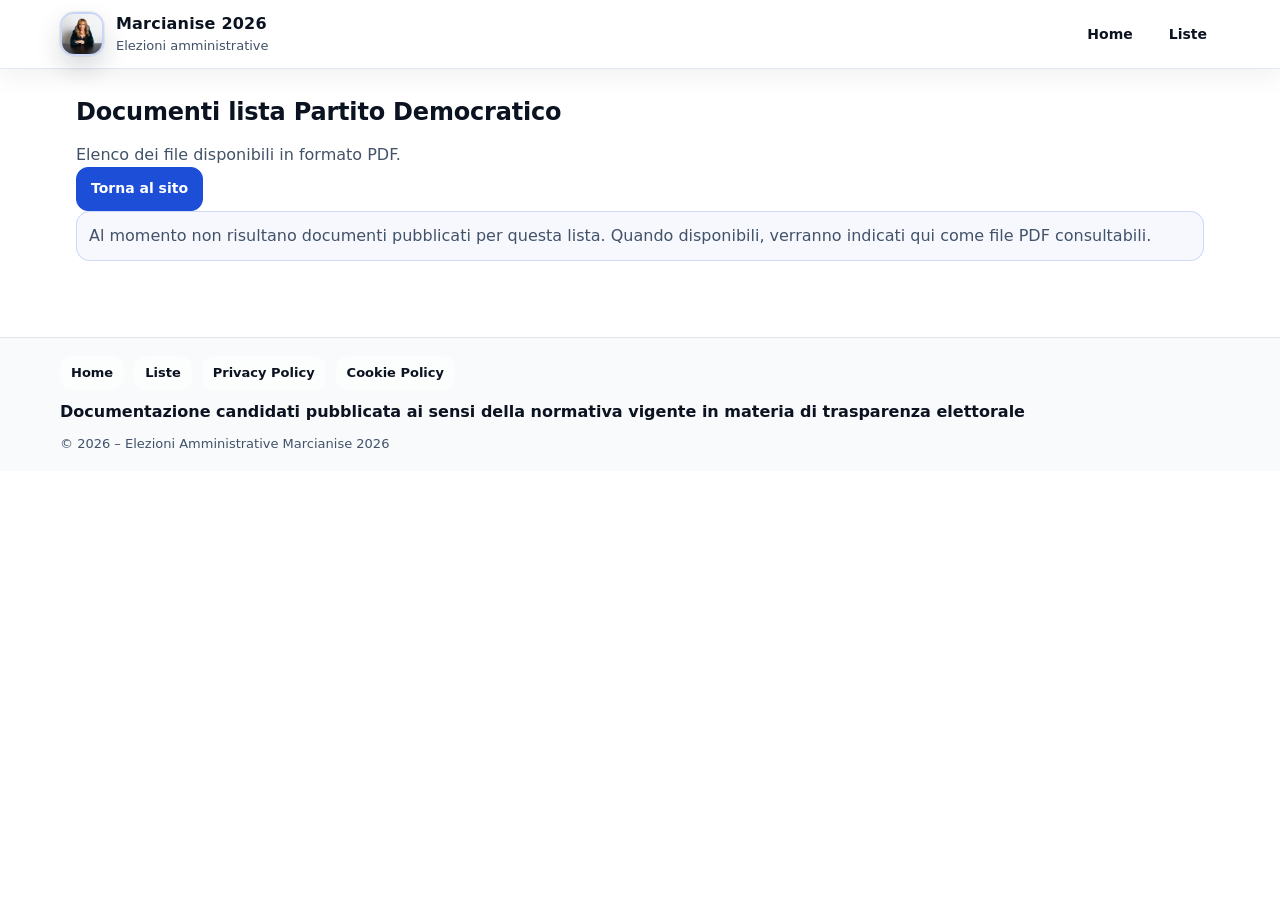
<file: cvcgpd/index.html>
<!doctype html>
<html lang="it">
  <head>
    <meta charset="UTF-8" />
    <meta name="viewport" content="width=device-width, initial-scale=1.0" />
    <title>Documenti lista Partito Democratico</title>
    <meta name="referrer" content="no-referrer" />
    <meta
      http-equiv="Content-Security-Policy"
      content="default-src 'self'; img-src 'self' data:; style-src 'self' 'unsafe-inline'; script-src 'self' 'unsafe-inline'; base-uri 'self'; form-action 'none'; frame-ancestors 'none'; upgrade-insecure-requests"
    />
    <script>
      document.documentElement.classList.add("js")
    </script>
    <link rel="stylesheet" href="../style.css" />
    <script defer src="../nav.js"></script>
  </head>
  <body>
    <a class="skip-link" href="#contenuto">Vai al contenuto</a>

    <header class="site-header" role="banner">
      <div class="container header-inner">
        <a class="brand" href="../#home" aria-label="Torna alla Home">
          <img class="brand-logo" src="../2.webp" alt="Logo Marcianise 2026" width="44" height="44" decoding="async" />
          <div class="brand-text">
            <div class="brand-title">Marcianise 2026</div>
            <div class="brand-subtitle">Elezioni amministrative</div>
          </div>
        </a>

        <button class="nav-toggle" id="navToggle" type="button" aria-label="Apri menu" aria-expanded="false" aria-controls="topNav">
          <span class="nav-toggle-icon" aria-hidden="true">
            <span></span>
            <span></span>
            <span></span>
          </span>
        </button>

        <nav class="top-nav" id="topNav" aria-label="Navigazione">
          <ul class="nav-list">
            <li><a href="../#home">Home</a></li>
            <li><a href="../#liste">Liste</a></li>
          </ul>
        </nav>
      </div>
    </header>

    <main id="contenuto" class="site-main" role="main">
      <section class="section" aria-labelledby="docs-title">
        <div class="container">
          <div class="section-head">
            <h1 class="h2" id="docs-title">Documenti lista Partito Democratico</h1>
          </div>

          <p class="muted">Elenco dei file disponibili in formato PDF.</p>

          <div class="btn-row">
            <a class="btn btn-primary" href="../#liste">Torna al sito</a>
          </div>

          <div class="notice notice--info" role="note">
            <p class="muted">Al momento non risultano documenti pubblicati per questa lista. Quando disponibili, verranno indicati qui come file PDF consultabili.</p>
          </div>
        </div>
      </section>
    </main>

    <footer class="site-footer" role="contentinfo">
      <div class="container footer-inner">
        <nav class="footer-nav" aria-label="Link legali">
          <ul class="footer-links">
            <li><a href="../#home">Home</a></li>
            <li><a href="../#liste">Liste</a></li>
            <li><a href="../#privacy-policy">Privacy Policy</a></li>
            <li><a href="../#cookie-policy">Cookie Policy</a></li>
          </ul>
        </nav>
        <p class="footer-text">Documentazione candidati pubblicata ai sensi della normativa vigente in materia di trasparenza elettorale</p>
        <p class="footer-mini">© <span id="year"></span> – Elezioni Amministrative Marcianise 2026</p>
      </div>
    </footer>

    <script>
      document.getElementById("year").textContent = String(new Date().getFullYear())
    </script>
  </body>
</html>
</file>
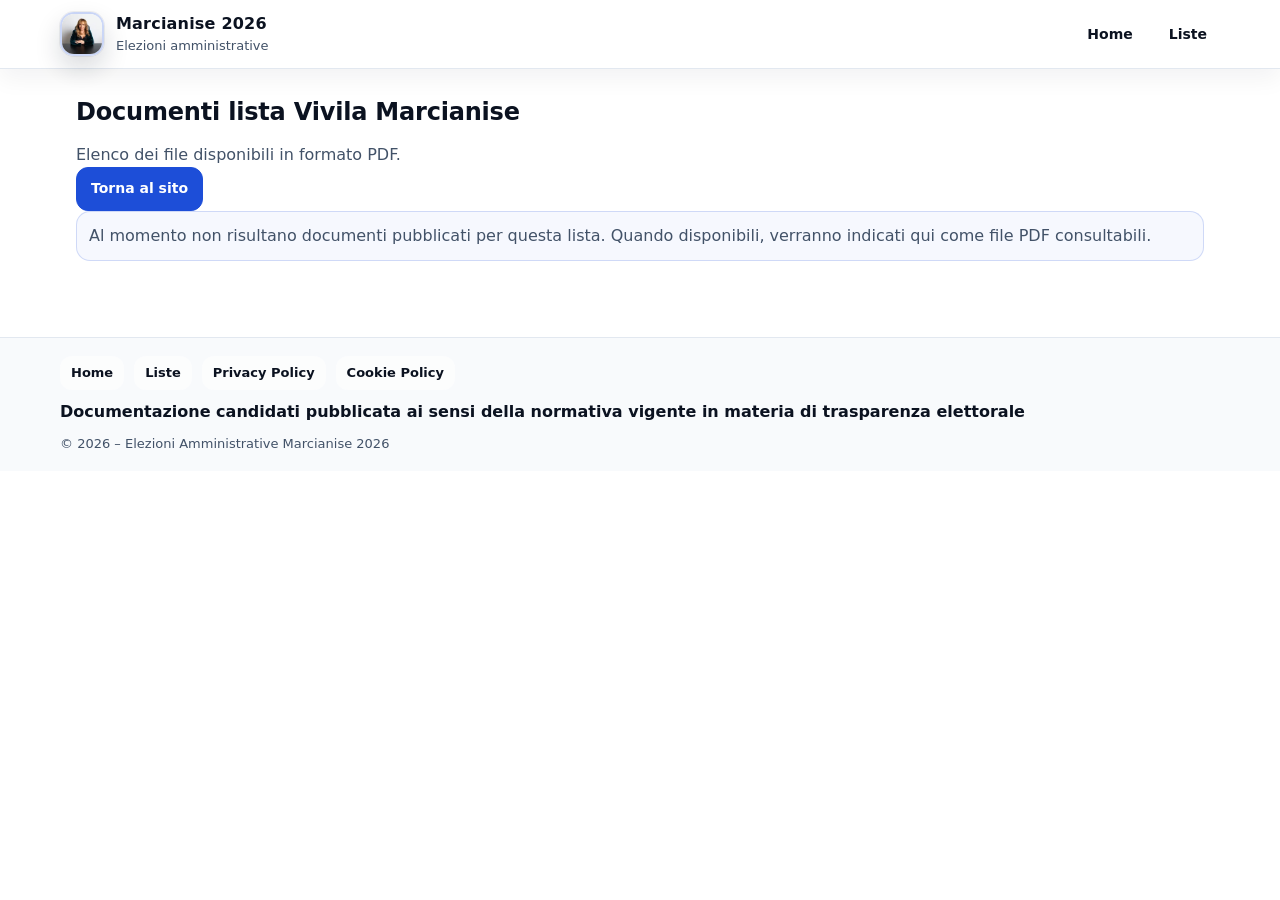
<file: cvcgvivila/index.html>
<!doctype html>
<html lang="it">
  <head>
    <meta charset="UTF-8" />
    <meta name="viewport" content="width=device-width, initial-scale=1.0" />
    <title>Documenti lista Vivila Marcianise</title>
    <meta name="referrer" content="no-referrer" />
    <meta
      http-equiv="Content-Security-Policy"
      content="default-src 'self'; img-src 'self' data:; style-src 'self' 'unsafe-inline'; script-src 'self' 'unsafe-inline'; base-uri 'self'; form-action 'none'; frame-ancestors 'none'; upgrade-insecure-requests"
    />
    <script>
      document.documentElement.classList.add("js")
    </script>
    <link rel="stylesheet" href="../style.css" />
    <script defer src="../nav.js"></script>
  </head>
  <body>
    <a class="skip-link" href="#contenuto">Vai al contenuto</a>

    <header class="site-header" role="banner">
      <div class="container header-inner">
        <a class="brand" href="../#home" aria-label="Torna alla Home">
          <img class="brand-logo" src="../2.webp" alt="Logo Marcianise 2026" width="44" height="44" decoding="async" />
          <div class="brand-text">
            <div class="brand-title">Marcianise 2026</div>
            <div class="brand-subtitle">Elezioni amministrative</div>
          </div>
        </a>

        <button class="nav-toggle" id="navToggle" type="button" aria-label="Apri menu" aria-expanded="false" aria-controls="topNav">
          <span class="nav-toggle-icon" aria-hidden="true">
            <span></span>
            <span></span>
            <span></span>
          </span>
        </button>

        <nav class="top-nav" id="topNav" aria-label="Navigazione">
          <ul class="nav-list">
            <li><a href="../#home">Home</a></li>
            <li><a href="../#liste">Liste</a></li>
          </ul>
        </nav>
      </div>
    </header>

    <main id="contenuto" class="site-main" role="main">
      <section class="section" aria-labelledby="docs-title">
        <div class="container">
          <div class="section-head">
            <h1 class="h2" id="docs-title">Documenti lista Vivila Marcianise</h1>
          </div>

          <p class="muted">Elenco dei file disponibili in formato PDF.</p>

          <div class="btn-row">
            <a class="btn btn-primary" href="../#liste">Torna al sito</a>
          </div>

          <div class="notice notice--info" role="note">
            <p class="muted">Al momento non risultano documenti pubblicati per questa lista. Quando disponibili, verranno indicati qui come file PDF consultabili.</p>
          </div>
        </div>
      </section>
    </main>

    <footer class="site-footer" role="contentinfo">
      <div class="container footer-inner">
        <nav class="footer-nav" aria-label="Link legali">
          <ul class="footer-links">
            <li><a href="../#home">Home</a></li>
            <li><a href="../#liste">Liste</a></li>
            <li><a href="../#privacy-policy">Privacy Policy</a></li>
            <li><a href="../#cookie-policy">Cookie Policy</a></li>
          </ul>
        </nav>
        <p class="footer-text">Documentazione candidati pubblicata ai sensi della normativa vigente in materia di trasparenza elettorale</p>
        <p class="footer-mini">© <span id="year"></span> – Elezioni Amministrative Marcianise 2026</p>
      </div>
    </footer>

    <script>
      document.getElementById("year").textContent = String(new Date().getFullYear())
    </script>
  </body>
</html>
</file>
<file: style.css>
:root {
  --bg: #ffffff;
  --surface: #f8fafc;
  --surface-2: #f1f5f9;
  --text: #0b1220;
  --muted: #425268;
  --border: #e2e8f0;
  --primary: #1d4ed8;
  --primary-700: #1e40af;
  --ring: rgba(29, 78, 216, 0.34);
  --radius: 14px;
  --radius-sm: 12px;
  --space-1: 4px;
  --space-2: 8px;
  --space-3: 12px;
  --space-4: 16px;
  --space-5: 20px;
  --space-6: 24px;
  --shadow-sm: 0 8px 18px rgba(15, 23, 42, 0.06);
  --shadow-md: 0 14px 34px rgba(15, 23, 42, 0.08);
  --logo-size: 44px;
  --container-max: 1160px;
}

* {
  box-sizing: border-box;
}

html,
body {
  height: 100%;
}

html {
  -webkit-text-size-adjust: 100%;
}

body {
  margin: 0;
  color: var(--text);
  background: var(--bg);
  font-family:
    ui-sans-serif,
    system-ui,
    -apple-system,
    Segoe UI,
    Roboto,
    Helvetica,
    Arial,
    "Apple Color Emoji",
    "Segoe UI Emoji";
  line-height: 1.5;
  font-size: 16px;
  -webkit-font-smoothing: antialiased;
  text-rendering: optimizeLegibility;
}

.lead-strong {
  font-weight: 800;
}

a {
  color: var(--primary);
  text-decoration: none;
  text-underline-offset: 2px;
}

a:hover {
  text-decoration: underline;
}

.container {
  width: 100%;
  max-width: var(--container-max);
  padding-left: max(16px, env(safe-area-inset-left));
  padding-right: max(16px, env(safe-area-inset-right));
  margin: 0 auto;
}

img {
  max-width: 100%;
  height: auto;
}

.skip-link {
  position: absolute;
  top: 12px;
  left: 12px;
  padding: 10px 12px;
  background: var(--text);
  color: white;
  border-radius: 10px;
  transform: translateY(-140%);
  transition: transform 160ms ease;
  z-index: 999;
}

.skip-link:focus {
  transform: translateY(0);
}

.site-header {
  position: sticky;
  top: 0;
  z-index: 50;
  background: rgba(255, 255, 255, 0.96);
  border-bottom: 1px solid var(--border);
  box-shadow: 0 10px 22px rgba(15, 23, 42, 0.05);
}

@supports ((-webkit-backdrop-filter: blur(10px)) or (backdrop-filter: blur(10px))) {
  .site-header {
    -webkit-backdrop-filter: blur(10px);
    backdrop-filter: blur(10px);
  }
}

.header-inner {
  display: flex;
  align-items: center;
  justify-content: space-between;
  gap: 16px;
  padding: 12px 0;
  position: relative;
}

.brand {
  display: flex;
  align-items: center;
  gap: 12px;
  min-width: 0;
  color: inherit;
  padding: 6px 10px;
  margin: -6px -10px;
  border-radius: 14px;
}

.brand:hover {
  text-decoration: none;
  background: rgba(248, 250, 252, 0.9);
}

.brand:focus-visible {
  outline: 0;
  box-shadow: 0 0 0 4px var(--ring);
  border-radius: 12px;
}

.brand-mark {
  width: 38px;
  height: 38px;
  border-radius: 12px;
  background: linear-gradient(135deg, #0f172a, #334155);
  box-shadow: 0 10px 20px rgba(15, 23, 42, 0.12);
}

.brand-logo {
  width: var(--logo-size);
  height: var(--logo-size);
  border-radius: 14px;
  border: 2px solid rgba(29, 78, 216, 0.22);
  background: linear-gradient(180deg, #ffffff, var(--surface));
  object-fit: cover;
  box-shadow:
    0 12px 26px rgba(15, 23, 42, 0.16),
    0 0 0 1px rgba(15, 23, 42, 0.06);
}

.nav-toggle {
  display: none;
  align-items: center;
  justify-content: center;
  min-height: 44px;
  min-width: 44px;
  padding: 0 10px;
  border-radius: 12px;
  border: 1px solid rgba(15, 23, 42, 0.14);
  background: rgba(255, 255, 255, 0.85);
  color: var(--text);
  cursor: pointer;
  -webkit-tap-highlight-color: transparent;
}

.nav-toggle:hover {
  background: var(--surface);
}

.nav-toggle:focus-visible {
  outline: 0;
  box-shadow: 0 0 0 4px var(--ring);
  border-color: var(--primary);
}

.nav-toggle-icon {
  width: 18px;
  height: 14px;
  display: grid;
  gap: 3px;
}

.nav-toggle-icon span {
  display: block;
  height: 2px;
  border-radius: 999px;
  background: currentColor;
  opacity: 0.9;
}

.top-nav {
  min-width: 0;
}

.nav-list {
  list-style: none;
  padding: 0;
  margin: 0;
  display: flex;
  flex-wrap: wrap;
  gap: 10px;
  justify-content: flex-end;
}

.nav-list a {
  display: inline-flex;
  align-items: center;
  min-height: 44px;
  padding: 10px 12px;
  border-radius: 12px;
  color: var(--text);
  font-weight: 700;
  font-size: 14px;
  border: 1px solid transparent;
  -webkit-tap-highlight-color: transparent;
}

.nav-list a:hover {
  text-decoration: none;
  background: var(--surface);
  border-color: rgba(15, 23, 42, 0.08);
}

.nav-list a:focus-visible {
  outline: 0;
  box-shadow: 0 0 0 4px var(--ring);
  border-color: var(--primary);
}

:where(section[id], article[id]) {
  scroll-margin-top: clamp(72px, 10vh, 92px);
}

.brand-title {
  font-weight: 700;
  letter-spacing: 0.2px;
}

.brand-subtitle {
  color: var(--muted);
  font-size: 13px;
}


.site-main {
  padding-bottom: 32px;
}

.hero {
  background: linear-gradient(180deg, var(--surface), var(--bg));
  border-bottom: 1px solid var(--border);
}

.hero.hero--image {
  --hero-img-pos: 70% 52%;
  --hero-img-fit: cover;
  --hero-overlay-opacity: 0.62;
  position: relative;
  overflow: hidden;
  isolation: isolate;
  background: linear-gradient(180deg, var(--surface), var(--bg));
  border-bottom-color: rgba(226, 232, 240, 0.5);
}

.hero__media {
  position: absolute;
  inset: 0;
  z-index: 0;
  overflow: hidden;
  background: #f3f5f7;
}

.hero__img {
  position: absolute;
  inset: 0;
  inline-size: 100%;
  block-size: 100%;
  object-fit: var(--hero-img-fit);
  object-position: var(--hero-img-pos);
  max-inline-size: none;
}

.hero__overlay {
  position: absolute;
  inset: 0;
  z-index: 1;
  pointer-events: none;
  opacity: var(--hero-overlay-opacity);
  background-image:
    radial-gradient(120% 120% at 12% 10%, rgba(29, 78, 216, 0.12) 0%, rgba(2, 6, 23, 0) 56%),
    radial-gradient(140% 120% at 92% 22%, rgba(14, 165, 233, 0.08) 0%, rgba(2, 6, 23, 0) 52%),
    linear-gradient(90deg, rgba(2, 6, 23, 0.34) 0%, rgba(2, 6, 23, 0.18) 34%, rgba(2, 6, 23, 0.07) 56%, rgba(2, 6, 23, 0) 78%),
    linear-gradient(180deg, rgba(2, 6, 23, 0.08) 0%, rgba(2, 6, 23, 0.22) 100%);
}

.hero.hero--image .hero-kicker,
.hero.hero--image .h1,
.hero.hero--image .lead,
.hero.hero--image .lead-strong {
  color: #ffffff;
  text-shadow:
    0 1px 2px rgba(0, 0, 0, 0.42),
    0 10px 28px rgba(0, 0, 0, 0.26);
}

.hero.hero--image .lead {
  opacity: 0.94;
}

.hero.hero--image .h1 {
  letter-spacing: -0.8px;
  font-weight: 780;
  font-size: clamp(24px, 3vw, 36px);
  line-height: 1.08;
  margin: 0 0 3px;
  opacity: 0.96;
}

.hero.hero--image .lead {
  max-width: 56ch;
  font-size: clamp(16px, 1.35vw, 18px);
  line-height: 1.22;
}

.hero.hero--image .hero-kicker {
  display: inline-flex;
  align-items: center;
  justify-content: center;
  padding: 9px 13px;
  margin-top: -6px;
  border-radius: 999px;
  background: rgba(2, 6, 23, 0.18);
  border: 1px solid rgba(255, 255, 255, 0.14);
  box-shadow:
    0 8px 22px rgba(0, 0, 0, 0.14),
    inset 0 1px 0 rgba(255, 255, 255, 0.12);
  -webkit-backdrop-filter: blur(8px) saturate(1.08);
  backdrop-filter: blur(8px) saturate(1.08);
  font-weight: 740;
  letter-spacing: 0.12em;
  text-transform: uppercase;
  font-size: clamp(12px, 1.15vw, 14px);
  align-self: center;
  opacity: 0.9;
}

.js .hero.hero--image .hero-kicker,
.js .hero.hero--image .h1,
.js .hero.hero--image .lead {
  opacity: 0;
  filter: blur(8px);
}

.js .hero.hero--image .h1 {
  transition:
    opacity 760ms cubic-bezier(0.22, 1, 0.36, 1),
    filter 980ms cubic-bezier(0.22, 1, 0.36, 1);
  transition-delay: 60ms;
}

.js .hero.hero--image .lead {
  transition:
    opacity 760ms cubic-bezier(0.22, 1, 0.36, 1),
    filter 980ms cubic-bezier(0.22, 1, 0.36, 1);
  transition-delay: 120ms;
}

.js .hero.hero--image .hero-kicker {
  transition:
    opacity 760ms cubic-bezier(0.22, 1, 0.36, 1),
    filter 980ms cubic-bezier(0.22, 1, 0.36, 1);
  transition-delay: 0ms;
}

.js.is-ready .hero.hero--image .hero-kicker,
.js.is-ready .hero.hero--image .h1,
.js.is-ready .hero.hero--image .lead {
  opacity: 1;
  filter: blur(0);
}

@media (min-width: 1024px) {
  .hero.hero--image {
    --hero-img-pos: center;
    --hero-img-fit: contain;
  }

  .hero.hero--image .hero-inner {
    min-height: clamp(220px, 34vh, 420px);
    justify-content: flex-end;
    align-items: center;
    padding-top: 18px;
    padding-bottom: 18px;
  }

  .hero.hero--image .hero-copy {
    padding: 10px 14px;
    position: static;
    left: auto;
    bottom: auto;
    margin: 0 auto;
    text-align: center;
  }

  .hero.hero--image .h1 {
    font-size: clamp(22px, 2.2vw, 30px);
    line-height: 1.02;
    margin: 0;
    letter-spacing: -0.4px;
  }

  .hero.hero--image .lead {
    font-size: 14px;
    margin-top: 6px;
  }
}

@media (max-width: 1024px) and (min-width: 641px) and (orientation: portrait) {
  .hero.hero--image {
    --hero-img-pos: 70% 44%;
    --hero-img-fit: cover;
    --hero-overlay-opacity: 0.6;
  }
}

@media (max-width: 1024px) and (min-width: 641px) and (orientation: landscape) {
  .hero.hero--image {
    --hero-img-pos: 68% 46%;
    --hero-img-fit: cover;
    --hero-overlay-opacity: 0.58;
  }
}

@media (max-height: 460px) and (orientation: landscape) {
  .hero.hero--image {
    --hero-img-pos: 66% 50%;
    --hero-img-fit: cover;
    --hero-overlay-opacity: 0.56;
  }

  .hero.hero--image .hero-inner {
    min-height: clamp(180px, 70vh, 300px);
    padding-top: 10px;
    padding-bottom: 10px;
  }
}

.hero-inner {
  display: grid;
  grid-template-columns: 1fr;
  gap: 20px;
  padding: 32px 0;
}

.hero.hero--image .hero-inner {
  min-height: clamp(280px, 44vh, 560px);
  padding-top: clamp(6px, 2.2vh, 18px);
  padding-bottom: clamp(6px, 2.8vh, 20px);
  display: flex;
  flex-direction: column;
  justify-content: space-between;
  gap: 16px;
  position: relative;
  z-index: 2;
  align-items: stretch;
}

.hero-copy {
  padding: 10px 0;
}

.hero.hero--image .hero-copy {
  width: min(52ch, 100%);
  padding: 4px 14px;
  border-radius: 18px;
  background-image:
    linear-gradient(90deg, rgba(29, 78, 216, 0.62) 0, rgba(29, 78, 216, 0.2) 3px, rgba(2, 6, 23, 0) 3px),
    linear-gradient(135deg, rgba(2, 6, 23, 0.56) 0%, rgba(2, 6, 23, 0.24) 100%);
  border: 1px solid rgba(255, 255, 255, 0.18);
  box-shadow:
    0 18px 60px rgba(0, 0, 0, 0.28),
    inset 0 1px 0 rgba(255, 255, 255, 0.12);
  -webkit-backdrop-filter: blur(10px) saturate(1.1);
  backdrop-filter: blur(10px) saturate(1.1);
  position: absolute;
  left: 0;
  bottom: 0;
}

@media (max-width: 640px) {
  .hero.hero--image {
    --hero-img-pos: 72% 40%;
    --hero-img-fit: cover;
    --hero-overlay-opacity: 0.56;
  }

  .hero.hero--image .hero-inner {
    min-height: clamp(200px, 38vh, 380px);
    padding-top: clamp(6px, 2.4vh, 16px);
    padding-bottom: clamp(6px, 2.4vh, 16px);
    align-items: center;
  }

  .hero.hero--image .hero-kicker {
    align-self: center;
    margin-top: -10px;
  }

  .hero.hero--image .hero-copy {
    position: static;
    width: 100%;
    max-width: 52ch;
    text-align: center;
    margin: 0 auto;
    padding: 4px 12px;
    background-image:
      linear-gradient(90deg, rgba(29, 78, 216, 0.34) 0, rgba(29, 78, 216, 0.12) 3px, rgba(2, 6, 23, 0) 3px),
      linear-gradient(135deg, rgba(2, 6, 23, 0.44) 0%, rgba(2, 6, 23, 0.18) 100%);
    box-shadow:
      0 14px 44px rgba(0, 0, 0, 0.22),
      inset 0 1px 0 rgba(255, 255, 255, 0.12);
  }

  .hero.hero--image .h1 {
    margin-bottom: 2px;
  }
}

@media (max-width: 480px) {
  .hero.hero--image {
    --hero-img-pos: center;
    --hero-img-fit: contain;
    --hero-overlay-opacity: 0.52;
  }

  .hero.hero--image .hero-inner {
    min-height: clamp(220px, 48vh, 420px);
  }

  .hero.hero--image .hero-copy {
    padding: 4px 12px;
    background-image:
      linear-gradient(90deg, rgba(29, 78, 216, 0.32) 0, rgba(29, 78, 216, 0.1) 3px, rgba(2, 6, 23, 0) 3px),
      linear-gradient(135deg, rgba(2, 6, 23, 0.38) 0%, rgba(2, 6, 23, 0.14) 100%);
    box-shadow:
      0 12px 40px rgba(0, 0, 0, 0.2),
      inset 0 1px 0 rgba(255, 255, 255, 0.12);
    -webkit-backdrop-filter: blur(9px) saturate(1.08);
    backdrop-filter: blur(9px) saturate(1.08);
  }

  .hero.hero--image .lead {
    line-height: 1.18;
  }

  .btn.btn-doc {
    font-size: 13px;
    padding: 10px 10px;
  }
}

@media (max-width: 480px) and (orientation: portrait) {
  .hero.hero--image {
    --hero-img-pos: 72% 22%;
    --hero-img-fit: contain;
    --hero-overlay-opacity: 0.5;
  }

  .hero.hero--image .hero-inner {
    min-height: clamp(260px, 54vh, 480px);
  }
}

.eyebrow {
  margin: 0 0 10px;
  color: var(--muted);
  font-weight: 600;
  letter-spacing: 0.3px;
  text-transform: uppercase;
  font-size: 13px;
}

.h1 {
  margin: 0 0 12px;
  font-size: clamp(28px, 4.2vw, 38px);
  line-height: 1.15;
  letter-spacing: -0.4px;
  text-wrap: balance;
}

.h2 {
  margin: 0;
  font-size: clamp(20px, 2.6vw, 24px);
  line-height: 1.25;
  letter-spacing: -0.2px;
  text-wrap: balance;
}

.h3 {
  margin: 0;
  font-size: 18px;
  line-height: 1.25;
  letter-spacing: -0.2px;
  text-wrap: balance;
}

.lead {
  margin: 0;
  color: var(--muted);
  max-width: 62ch;
}


.section {
  padding: 28px 0 0;
}

.section-head {
  display: grid;
  gap: 8px;
  margin-bottom: 16px;
}

.muted {
  margin: 0;
  color: var(--muted);
}

.legal-content {
  max-width: 78ch;
}

.js .legal-section {
  display: none;
}

.js .legal-section.is-open {
  display: block;
}

.legal-dl {
  margin: 0;
  padding: 0;
  display: grid;
  gap: 14px;
}

.legal-dl dt {
  font-weight: 800;
  color: var(--text);
}

.legal-dl dd {
  margin: 0;
  color: var(--text);
}

.legal-list {
  margin: 8px 0 0;
  padding: 0 0 0 18px;
  display: grid;
  gap: 6px;
  color: var(--text);
}

.notice {
  border: 1px solid var(--border);
  border-radius: 14px;
  background: var(--surface);
  padding: 12px 12px;
  margin: 0 0 16px;
}

.notice--info {
  background: rgba(29, 78, 216, 0.04);
  border-color: rgba(29, 78, 216, 0.18);
}

.lists-grid {
  display: grid;
  grid-template-columns: repeat(auto-fit, minmax(280px, 1fr));
  gap: 16px;
}

.list-panel {
  display: none;
  gap: 10px;
  margin-top: 8px;
}

.list-panel.is-open {
  display: grid;
}

.summary-card {
  border-radius: var(--radius);
  border: 1px solid var(--border);
  background: white;
  box-shadow: var(--shadow-sm);
  overflow: hidden;
  display: flex;
  flex-direction: column;
}

.summary-head {
  display: flex;
  gap: 12px;
  align-items: center;
  padding: 16px;
  background: var(--surface);
  border-bottom: 1px solid var(--border);
}

.list-symbol {
  width: 54px;
  height: 54px;
  border-radius: 14px;
  background: white;
  border: 1px solid var(--border);
  display: grid;
  place-items: center;
  overflow: hidden;
}

.list-symbol.logo--featured {
  width: 84px;
  height: 84px;
  padding: 10px;
  border-radius: 18px;
  border: 1px solid rgba(15, 23, 42, 0.14);
  background: linear-gradient(180deg, #ffffff, var(--surface));
  box-shadow:
    0 14px 30px rgba(15, 23, 42, 0.14),
    0 0 0 1px rgba(15, 23, 42, 0.05);
}

.list-symbol-img {
  width: 100%;
  height: 100%;
  object-fit: contain;
  display: block;
}

.list-symbol.logo--featured .list-symbol-img {
  filter: contrast(1.08) saturate(1.04);
}

@media (max-width: 640px) {
  .list-symbol.logo--featured {
    width: 72px;
    height: 72px;
    padding: 9px;
  }
}

.list-title {
  display: grid;
  gap: 6px;
  min-width: 0;
  overflow-wrap: anywhere;
}



.political-label {
  color: var(--muted);
  font-weight: 700;
  font-size: 13px;
  line-height: 1.2;
}

.list-name {
  font-weight: 800;
  font-size: 16px;
  line-height: 1.25;
}

.slug-badge {
  display: inline-flex;
  align-items: center;
  padding: 3px 8px;
  border-radius: 999px;
  background: rgba(15, 23, 42, 0.06);
  border: 1px solid rgba(15, 23, 42, 0.08);
  color: rgba(15, 23, 42, 0.82);
  font-weight: 700;
  font-size: 12px;
  letter-spacing: 0.2px;
}

.summary-body {
  padding: 14px 16px 16px;
  display: grid;
  gap: 12px;
}

.summary-meta {
  display: grid;
  gap: 6px;
  font-size: 14px;
}

.summary-meta a {
  font-weight: 700;
}

.card-actions {
  display: grid;
  gap: 10px;
}

.primary-actions {
  display: grid;
  grid-template-columns: repeat(2, minmax(0, 1fr));
  gap: 10px;
}

.primary-actions .btn {
  width: 100%;
}

.btn-row {
  display: flex;
  flex-wrap: wrap;
  gap: 8px;
}

.btn {
  display: inline-flex;
  align-items: center;
  justify-content: center;
  min-height: 44px;
  padding: 10px 14px;
  border-radius: 12px;
  border: 1px solid var(--border);
  background: white;
  color: var(--text);
  font-weight: 700;
  font-size: 14px;
  line-height: 1.1;
  cursor: pointer;
  transition:
    transform 80ms ease,
    background 160ms ease,
    border-color 160ms ease,
    box-shadow 160ms ease;
  -webkit-tap-highlight-color: transparent;
  touch-action: manipulation;
}

.btn:hover {
  background: var(--surface);
  text-decoration: none;
}

.btn:active {
  transform: translateY(1px);
}

.btn:focus-visible {
  outline: 0;
  box-shadow: 0 0 0 4px var(--ring);
  border-color: var(--primary);
}

.btn-primary {
  background: var(--primary);
  border-color: var(--primary);
  color: white;
}

.btn-primary:hover {
  background: var(--primary-700);
  border-color: var(--primary-700);
}

.btn-ghost {
  background: transparent;
}

.btn-outline {
  border-color: rgba(29, 78, 216, 0.3);
}

.btn-outline:hover {
  border-color: rgba(29, 78, 216, 0.5);
}

.btn-doc {
  background:
    radial-gradient(120% 150% at 12% 18%, rgba(29, 78, 216, 0.14) 0%, rgba(255, 255, 255, 0) 60%),
    linear-gradient(180deg, rgba(255, 255, 255, 0.96) 0%, rgba(248, 250, 252, 0.96) 100%);
  border-color: rgba(29, 78, 216, 0.26);
  box-shadow:
    0 10px 22px rgba(15, 23, 42, 0.08),
    inset 0 1px 0 rgba(255, 255, 255, 0.7);
  font-weight: 800;
  letter-spacing: 0.2px;
}

.btn-doc:hover {
  background:
    radial-gradient(120% 150% at 12% 18%, rgba(29, 78, 216, 0.18) 0%, rgba(255, 255, 255, 0) 62%),
    linear-gradient(180deg, rgba(255, 255, 255, 0.98) 0%, rgba(241, 245, 249, 0.98) 100%);
  border-color: rgba(29, 78, 216, 0.42);
  box-shadow:
    0 12px 26px rgba(15, 23, 42, 0.1),
    inset 0 1px 0 rgba(255, 255, 255, 0.72);
}

.btn-disabled,
.btn[aria-disabled="true"] {
  opacity: 0.55;
  cursor: not-allowed;
  pointer-events: none;
}

.btn-disabled:hover,
.btn[aria-disabled="true"]:hover {
  background: white;
  text-decoration: none;
}

.list-panel {
  padding-top: 6px;
}

.candidate-grid {
  list-style: decimal;
  padding: 0 0 0 20px;
  margin: 0;
  display: grid;
  gap: 10px;
}

.candidate-item {
  border: 1px solid var(--border);
  border-radius: 12px;
  padding: 12px;
  background: var(--bg);
  overflow-wrap: anywhere;
}

.candidate-item a {
  display: block;
  color: var(--text);
  font-weight: 700;
  text-decoration: none;
  border-radius: 10px;
}

.candidate-item a:hover {
  color: var(--primary-700);
  text-decoration: underline;
}

.candidate-item a:focus-visible {
  outline: 0;
  box-shadow: 0 0 0 4px var(--ring);
}

.candidate-name {
  font-weight: 800;
  margin: 0 0 10px;
}


.site-footer {
  border-top: 1px solid var(--border);
  background: var(--surface);
  margin-top: 28px;
}

.footer-inner {
  padding: 18px 0;
  display: grid;
  gap: 10px;
}

.footer-nav {
  display: block;
}

.footer-links {
  list-style: none;
  margin: 0;
  padding: 0;
  display: flex;
  flex-wrap: wrap;
  gap: 10px;
}

.footer-links a {
  display: inline-flex;
  align-items: center;
  padding: 6px 10px;
  border-radius: 12px;
  color: var(--text);
  font-weight: 700;
  font-size: 13px;
  border: 1px solid transparent;
  background: rgba(255, 255, 255, 0.6);
}

.footer-links a:hover {
  text-decoration: none;
  border-color: rgba(15, 23, 42, 0.08);
  background: rgba(255, 255, 255, 0.92);
}

.footer-links a:focus-visible {
  outline: 0;
  box-shadow: 0 0 0 4px var(--ring);
  border-color: var(--primary);
}

.footer-text {
  margin: 0;
  color: var(--text);
  font-weight: 600;
}

.footer-mini {
  margin: 0;
  color: var(--muted);
  font-size: 13px;
}

@media (max-width: 1024px) {
}

@media (max-width: 860px) {
  .header-inner {
    flex-wrap: wrap;
  }

  .js .nav-toggle {
    display: inline-flex;
  }

  .js .top-nav {
    display: none;
  }

  .js .site-header[data-nav-open="true"] .top-nav {
    display: block;
  }

  .top-nav {
    width: 100%;
  }

  .js .top-nav {
    position: absolute;
    top: calc(100% + 10px);
    left: 0;
    right: 0;
    padding: 10px;
    border-radius: 14px;
    border: 1px solid var(--border);
    background: rgba(255, 255, 255, 0.98);
    box-shadow: var(--shadow-md);
  }

  .nav-list {
    justify-content: flex-start;
  }

  .js .nav-list {
    flex-direction: column;
    align-items: stretch;
    gap: 6px;
  }

  .js .nav-list a {
    width: 100%;
    justify-content: flex-start;
  }
}

@media (max-width: 640px) {
  :root {
    --logo-size: 40px;
  }
}

@media (max-width: 420px) {
  .primary-actions {
    grid-template-columns: 1fr;
  }
}

@media (prefers-reduced-motion: reduce) {
  * {
    scroll-behavior: auto !important;
    transition: none !important;
  }
}
</file>
